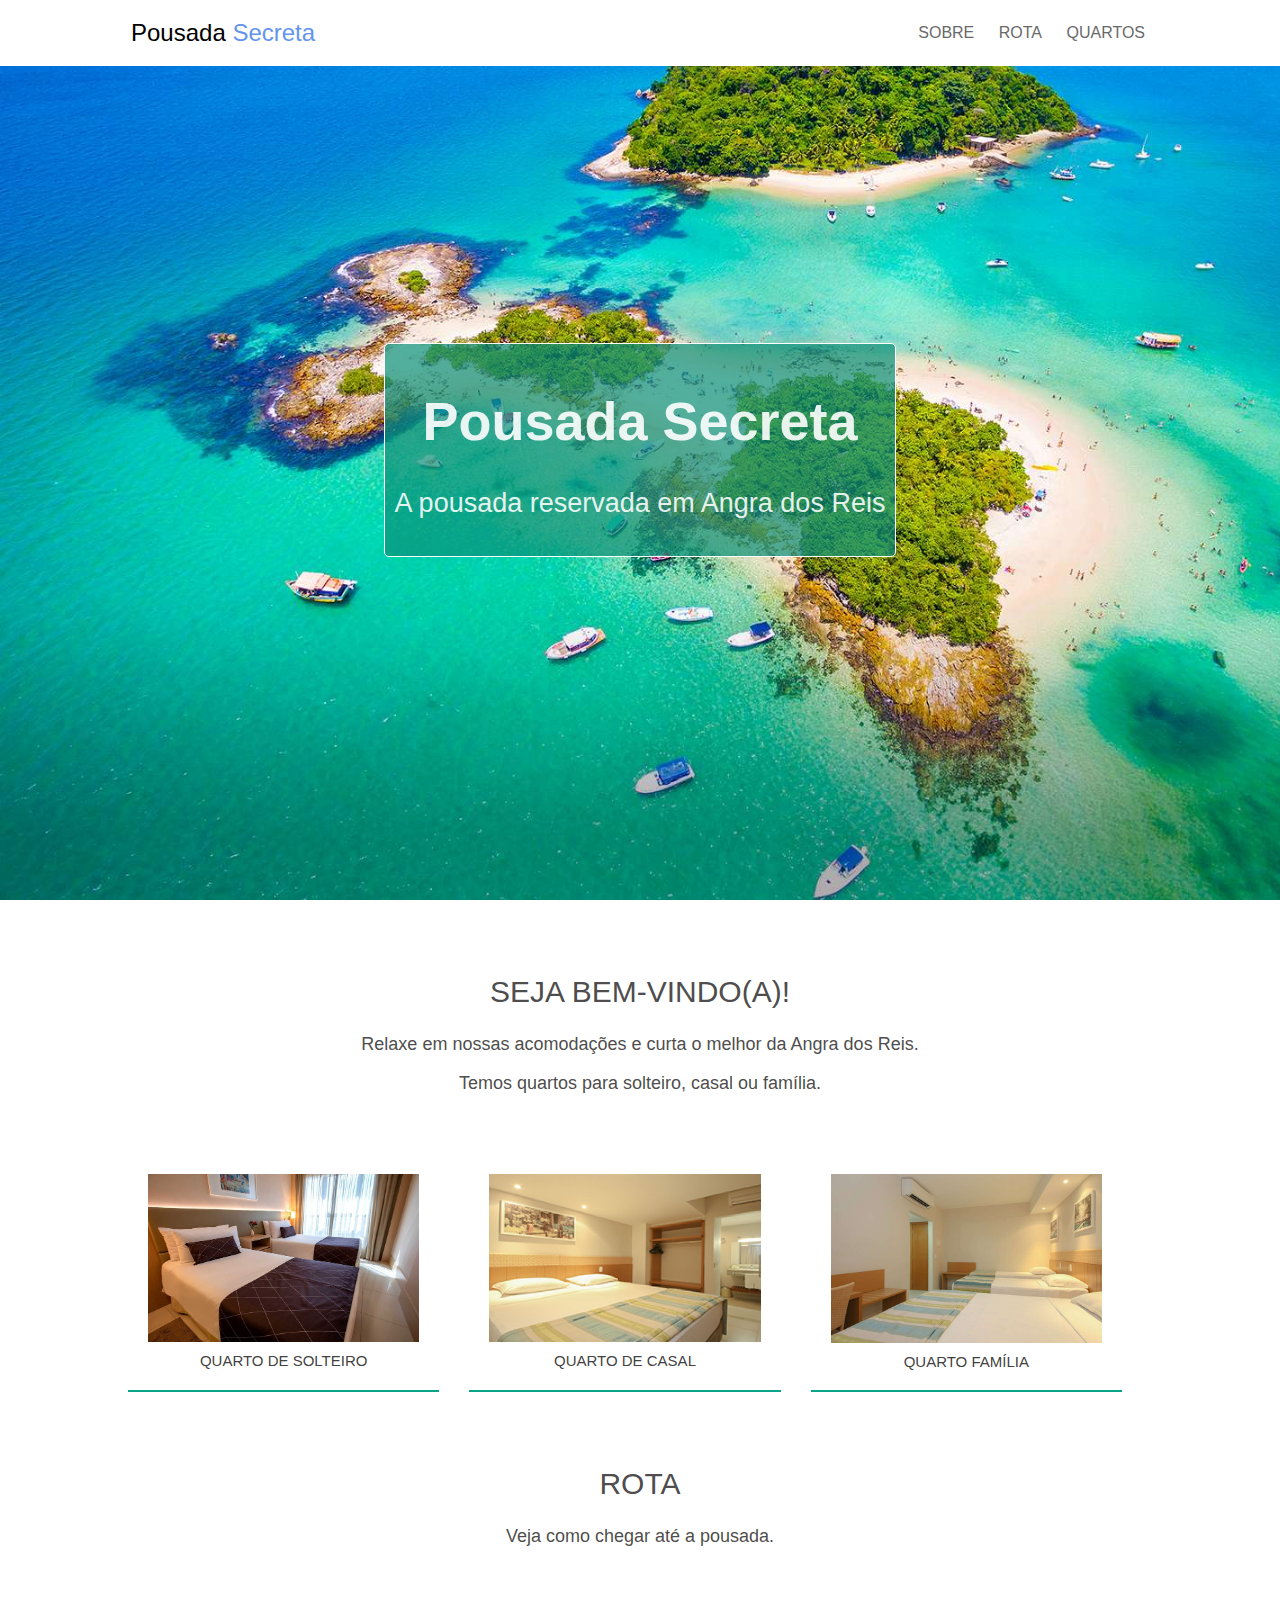
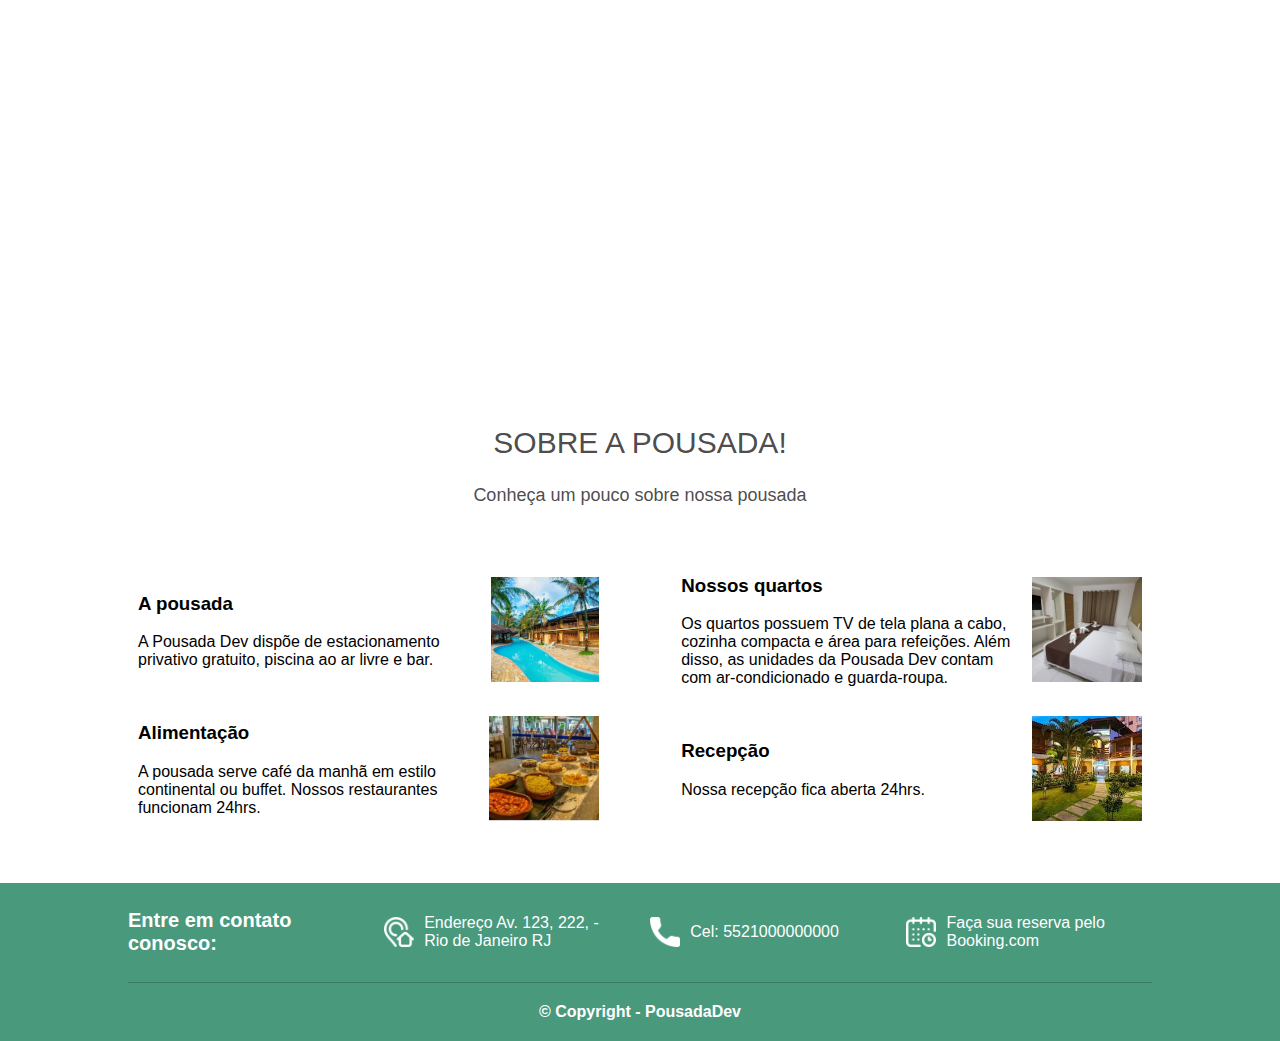
<file: pousada_web/index.html>
<!DOCTYPE html>
<html lang="pt-br">
<head>
    <meta charset="UTF-8">
    <meta http-equiv="X-UA-Compatible" content="IE=edge">
    <meta name="viewport" content="width=device-width, initial-scale=1.0">
    <link rel="stylesheet" href="estilo.css"/>
    <link ref="stylesheet" href="https://fonts.googleapis.com/css2?family=Source+Sans+Pro:ital,wght@0,200;0,300;0,400;0,600;0,700;0,900;1,200;1,300;1,400;1,600;1,700;1,900&display=swap">
    <title>Pousada secreta</title>
</head>
<body>

    <div class="topo">
     <div class="tamanho-maximo-container container">
        <a href="index.html" class="container-logotipo">Pousada <span class="logotipo-span">Secreta</span></a>

     
       <div class="destaque-link">
        <a class="link-topo" href="#sobre">Sobre</a>
        <a class="link-topo" href="#rota">Rota</a>
        <a class="link-topo" href="quartos.html">Quartos</a>
        </div>
       </div>
     </div>

    <div class="container-com-fundo">
        <div class="fundo-transparente">
            <h1 class="fonts">Pousada Secreta</h1>
            <p class="fonts">A pousada reservada em Angra dos Reis</p>
        </div>
    </div>

    <div class="tamanho-maximo-container secao-container">
        <h2>Seja bem-vindo(A)!</h2>
        <p>Relaxe em nossas acomodações e curta o melhor da Angra dos Reis.</p>
        <p>Temos quartos para solteiro, casal ou família.</p>
    </div>

    <div class="alinhamento-quartos tamanho-maximo-container">
        <div class="container-quartos">
          <a href="quartos.html#quartos-solteiro"><img src="assets/quarto-solteiro1.jpg" title="Quarto_Solteiro"></a>
            <a href="quartos.html#quartos-solteiro">Quarto de solteiro</a>
        </div>
        <div class="container-quartos">
          <a href="quartos.html#quartos-casal"><img src="assets/quarto-casal1.jpg" title="Quarto_Casal"></a>
            <a href="quartos.html#quartos-casal">Quarto de casal</a>
        </div>
        <div class="container-quartos">
          <a href="quartos.html#quartos-familia"><img src="assets/quarto-familia1.jpg" title="Quarto_Família"></a>
            <a href="quartos.html#quartos-familia">Quarto família</a>
        </div>
    </div>

    <div id="rota" class="tamanho-maximo-container secao-container">
        <h2>Rota</h2>
        <p>Veja como chegar até a pousada.</p>
    </div>

    <div>
        <iframe src="https://www.google.com/maps/embed?pb=!1m14!1m8!1m3!1d14692.471710812997!2d-43.3641911!3d-22.9826906!3m2!1i1024!2i768!4f13.1!3m3!1m2!1s0x0%3A0x539cb07246f0e38d!2sVia%20Parque%20Shopping!5e0!3m2!1spt-BR!2sbr!4v1612707978931!5m2!1spt-BR!2sbr" width="100%" height="350" frameborder="0" style="border:0" allowfullscreen></iframe>
    </div>

    <div id="sobre" class="tamanho-maximo-container secao-container">
        <h2>Sobre a pousada!</h2>
        <p>Conheça um pouco sobre nossa pousada</p>
    </div>

    <div class="tamanho-maximo-container descricoes">
        <div class="descricao">
          <div class="descricao-conteudo">
            <h3>A pousada</h3>
            <p>
              A Pousada Dev dispõe de estacionamento privativo gratuito, piscina ao ar livre e bar.
            </p>
          </div>
  
          <img class="descricao-img" src="assets/img1.jpg" alt="Faixada" title="Faixada"/>
        </div>
  
        <div class="descricao">
          <div class="descricao-conteudo">
            <h3>Nossos quartos</h3>
            <p>
              Os quartos possuem TV de tela plana a cabo, cozinha compacta e área para refeições. Além disso, as unidades da Pousada Dev contam com ar-condicionado e guarda-roupa.
            </p>
          </div>
  
          <img class="descricao-img" src="assets/img2.jpg" alt="Quartos" title="Quartos"/>
        </div>
  
        <div class="descricao">
          <div class="descricao-conteudo">
            <h3>Alimentação</h3>
            <p>
              A pousada serve café da manhã em estilo continental ou buffet. Nossos restaurantes funcionam 24hrs.
            </p>
          </div>
  
          <img class="descricao-img" src="assets/img3.jpg" alt="Restaurante" title="Restaurante"/>
        </div>
  
        <div class="descricao">
          <div class="descricao-conteudo">
            <h3>Recepção</h3>
            <p>
              Nossa recepção fica aberta 24hrs.
            </p>
          </div> 
          <img class="descricao-img" src="assets/img5.jpg" alt="Recepção" title="Recepção"/>
      </div>
     </div>
   </div>

    <div class="rodape">
        <div class="tamanho-maximo-container rodape-container">
            <div class="rodape-info">
                <h4>Entre em contato conosco: </h4>
            </div>

            <a class="rodape-info link-rodape" target="_blank" href="https://goo.gl/maps/wPAS58QxiTopxK6w7">
                <img class="rodape-img" src="icones/endereco.png" alt="Ícone endereco" title="Ícone endereco"/>

                <p>
                    Endereço
                     Av. 123, 222, - Rio de Janeiro RJ
                </p>
            </a>

            <div class="rodape-info">
                <img class="rodape-img" src="icones/telefone.png" alt="Ícone telefone" title="Ícone telefone"/>

                <p>
                    Cel: 5521000000000
                  </p>
            </div>

             <a class="rodape-info link-rodape" target="_blank" href="https://www.booking.com/searchresults.pt-br.html?aid=375635;label=msn-wLZ0m4wRNI00wFHQAaaO3w-79920787059858%3Atikwd-79920803013016%3Aaud-808219487%3Aloc-20%3Aneo%3Amte%3Adec%3Aqsbooking;sid=9ca5cbe6c9db71b34b98c0738ea780f4;dest_id=-666610;dest_type=city&">
                <img class="rodape-img" src="icones/calendario.png" alt="Ícone calendario" title="Ícone calendario"/>
            
                 <p>
                     Faça sua reserva pelo Booking.com
                 </p>
                  </a>
            
                  <div class="rodape-copy">
                    © Copyright - PousadaDev
                  </div>
                </div>
              </div>
</body>
</html>
</file>
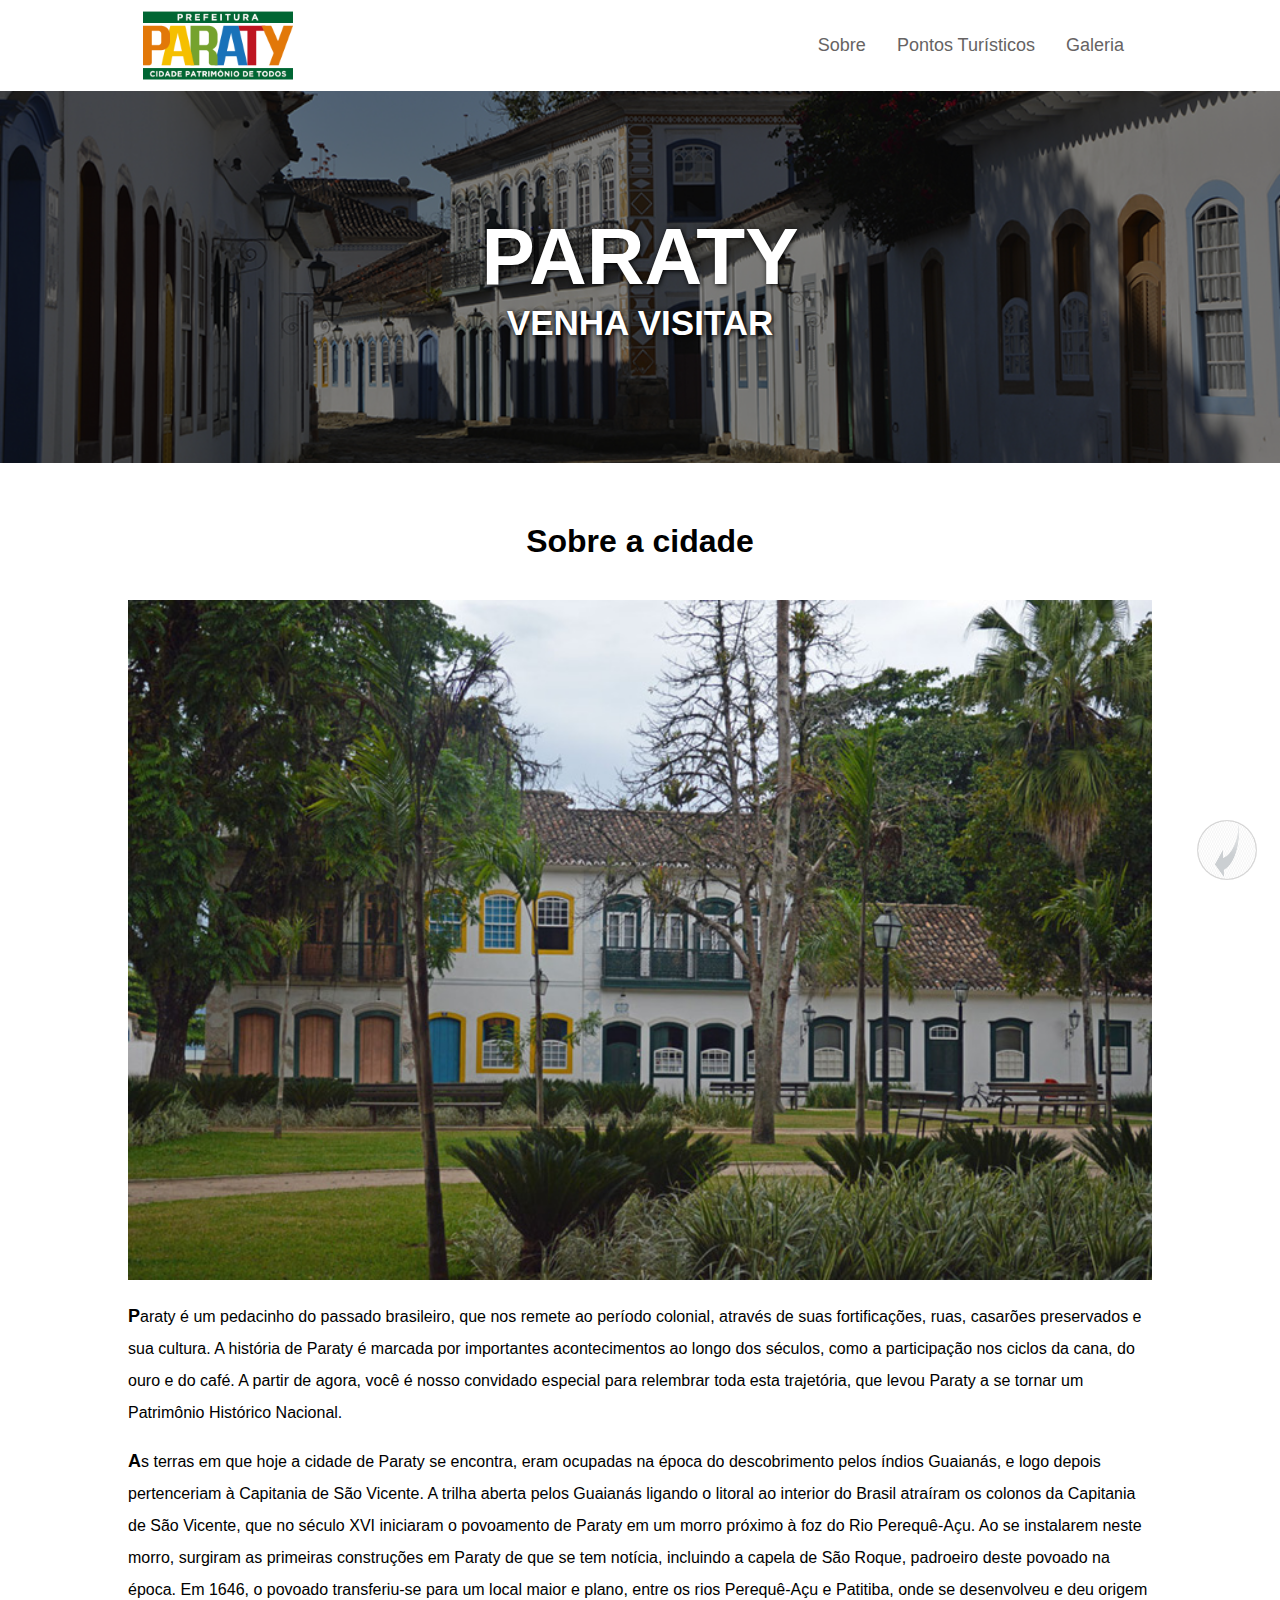
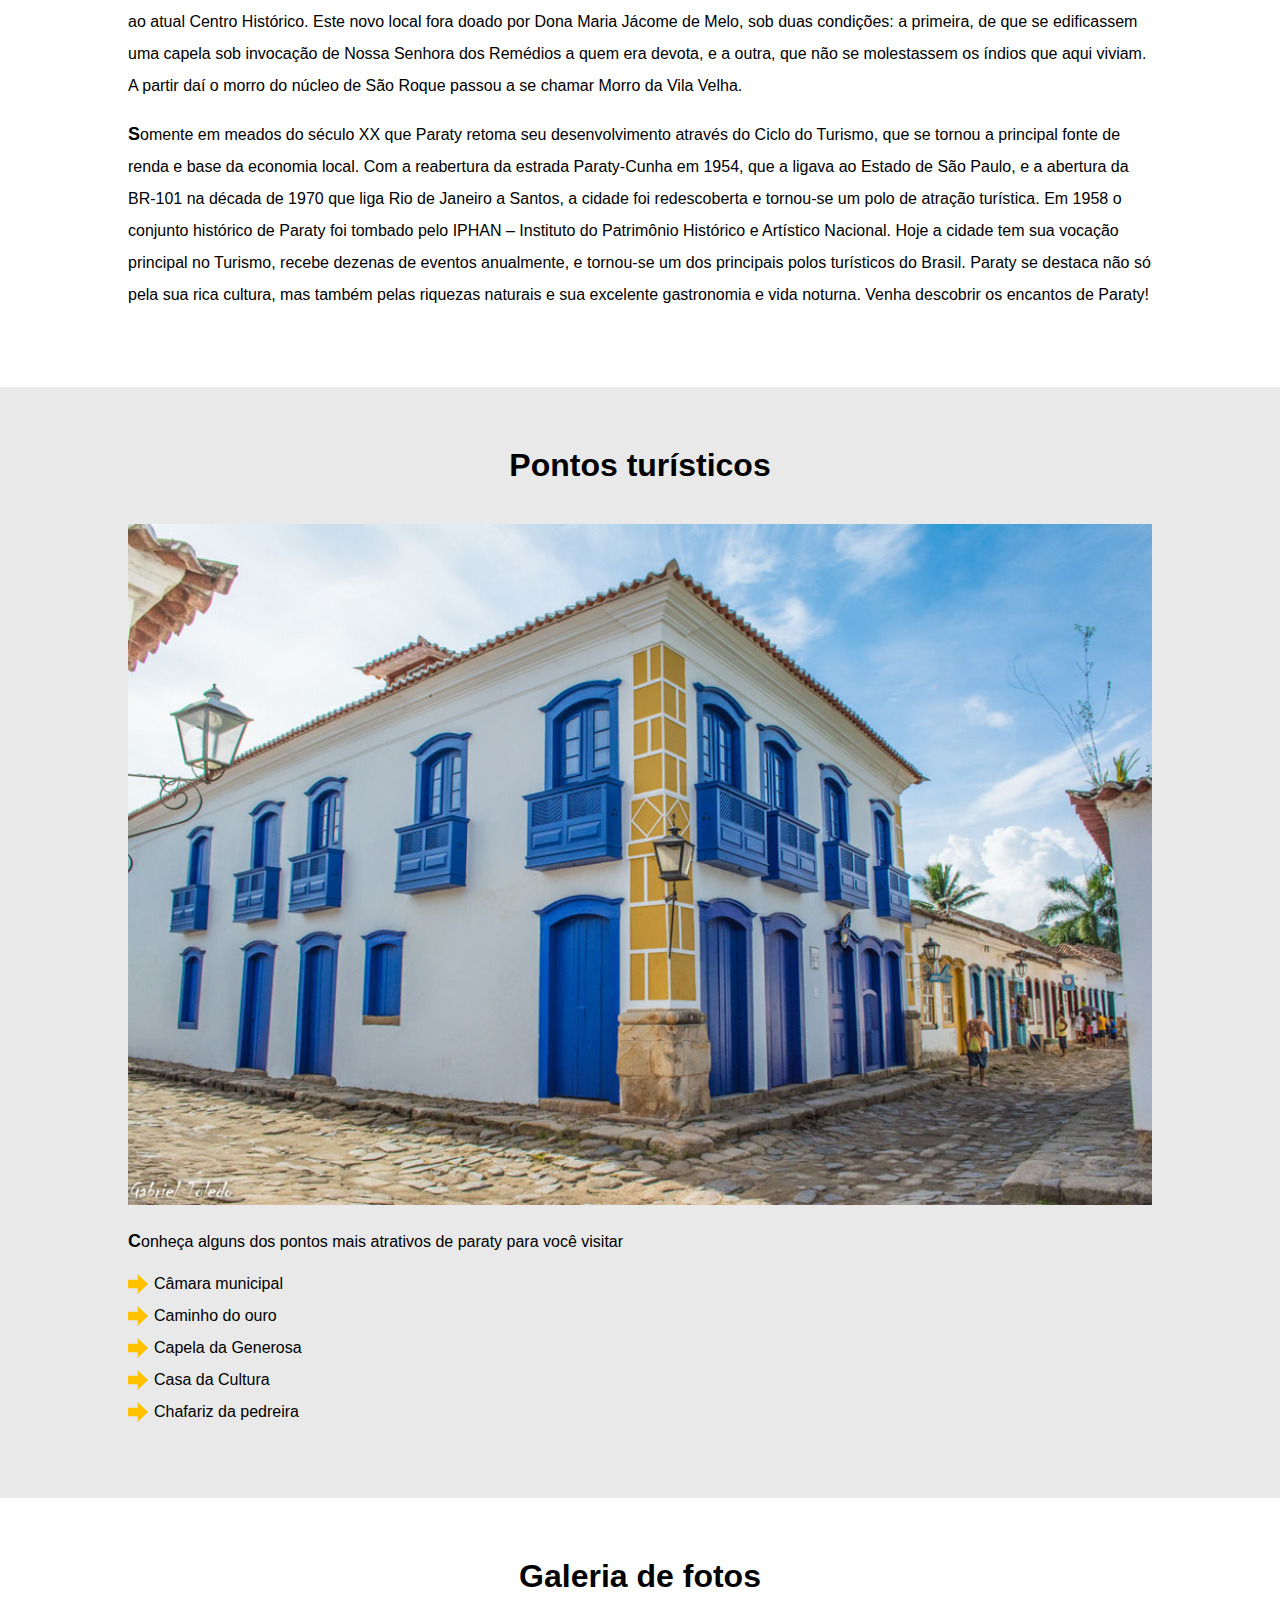
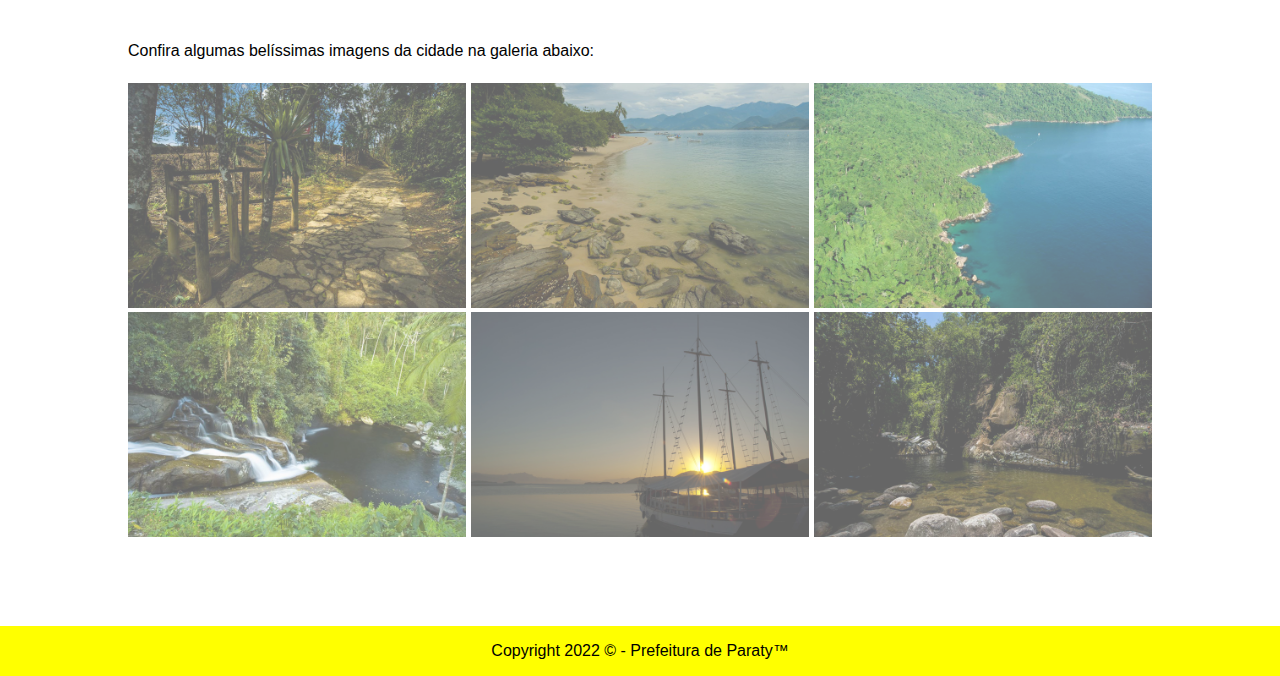
<file: projeto_paraty/index.html>
<!DOCTYPE html>
<html lang="pt_br">
<head>
    <meta charset="UTF-8">
    <meta http-equiv="X-UA-Compatible" content="IE=edge">
    <meta name="viewport" content="width=device-width, initial-scale=1.0">
    <link rel="stylesheet" href="estilo.css"/>
    <title>Visite Paraty</title>
</head>
<body>
    <header id="topo">
         <div class="limita_secao">
        <img src="img/logo.png">
        <nav>
        <a href="#sobre">Sobre</a>
        <a href="#pontos">Pontos Turísticos</a>
        <a href="#galeria">Galeria</a>
        </nav>
    </div>
    </header>

    <a class="voltar" href="#topo"><img src="img/voltar.png" title="voltar"></a>

    <section class="secao_capa">
        <div>
            <h1>Paraty</h1>
            <h2>Venha visitar</h2>
        </div>
    </section>

    <section>
        <div class="limita_secao secao-destaque" id="sobre">
            <h3>Sobre a cidade</h3>

            <img src="img/Praca-Matriz.jpg"/>

            <p>Paraty é um pedacinho do passado brasileiro, que nos remete ao período colonial, através de suas fortificações, ruas, casarões preservados e sua cultura. A história de Paraty é marcada por importantes acontecimentos ao longo dos séculos, como a participação nos ciclos da cana, do ouro e do café. A partir de agora, você é nosso convidado especial para relembrar toda esta trajetória, que levou Paraty a se tornar um Patrimônio Histórico Nacional.</p>

            <p>As terras em que hoje a cidade de Paraty se encontra, eram ocupadas na época do descobrimento pelos índios Guaianás, e logo depois pertenceriam à Capitania de São Vicente. A trilha aberta pelos Guaianás ligando o litoral ao interior do Brasil atraíram os colonos da Capitania de São Vicente, que no século XVI iniciaram o povoamento de Paraty em um morro próximo à foz do Rio Perequê-Açu. Ao se instalarem neste morro, surgiram as primeiras construções em Paraty de que se tem notícia, incluindo a capela de São Roque, padroeiro deste povoado na época. Em 1646, o povoado transferiu-se para um local maior e plano, entre os rios Perequê-Açu e Patitiba, onde se desenvolveu e deu origem ao atual Centro Histórico. Este novo local fora doado por Dona Maria Jácome de Melo, sob duas condições: a primeira, de que se edificassem uma capela sob invocação de Nossa Senhora dos Remédios a quem era devota, e a outra, que não se molestassem os índios que aqui viviam. A partir daí o morro do núcleo de São Roque passou a se chamar Morro da Vila Velha.</p>

            <p>Somente em meados do século XX que Paraty retoma seu desenvolvimento através do Ciclo do Turismo, que se tornou a principal fonte de renda e base da economia local. Com a reabertura da estrada Paraty-Cunha em 1954, que a ligava ao Estado de São Paulo, e a abertura da BR-101 na década de 1970 que liga Rio de Janeiro a Santos, a cidade foi redescoberta e tornou-se um polo de atração turística. Em 1958 o conjunto histórico de Paraty foi tombado pelo IPHAN – Instituto do Patrimônio Histórico e Artístico Nacional. Hoje a cidade tem sua vocação principal no Turismo, recebe dezenas de eventos anualmente, e tornou-se um dos principais polos turísticos do Brasil. Paraty se destaca não só pela sua rica cultura, mas também pelas riquezas naturais e sua excelente gastronomia e vida noturna. Venha descobrir os encantos de Paraty!</p>
        </div>
    </section>

    <section class="secao-pontos">
        <div class="limita_secao secao-destaque" id="pontos">
            <h3>Pontos turísticos</h3>

            <img src="img/Casa-da-Cultura.jpg"/>

            <p>Conheça alguns dos pontos mais atrativos de paraty para você visitar</p>

            <ul>
                <li>Câmara municipal</li>
                <li>Caminho do ouro</li>
                <li>Capela da Generosa</li>
                <li>Casa da Cultura</li>
                <li>Chafariz da pedreira</li>
            </ul>
        </div>
    </section>

    <section>
        <div class="limita_secao" id="galeria">
            <h3>Galeria de fotos</h3>

            <p>Confira algumas belíssimas imagens da cidade na galeria abaixo:</p>

            <div class="galeria">
            <img src="img/Caminho-do-Ouro.jpg">
            <img src="img/Ilha-do-Cedro.jpg">
            <img src="img/Lagoa-Azul.jpg">
            <img src="img/Cachoeira.jpg">
            <img src="img/Cais.jpg">
            <img src="img/Poco-Ingleses.jpg">
            </div>
        </div>
    </section>

    <footer>
        <div class="limita_secao">
            Copyright 2022 © - Prefeitura de Paraty™
        </div>
    </footer>
</body>
</html>
</file>
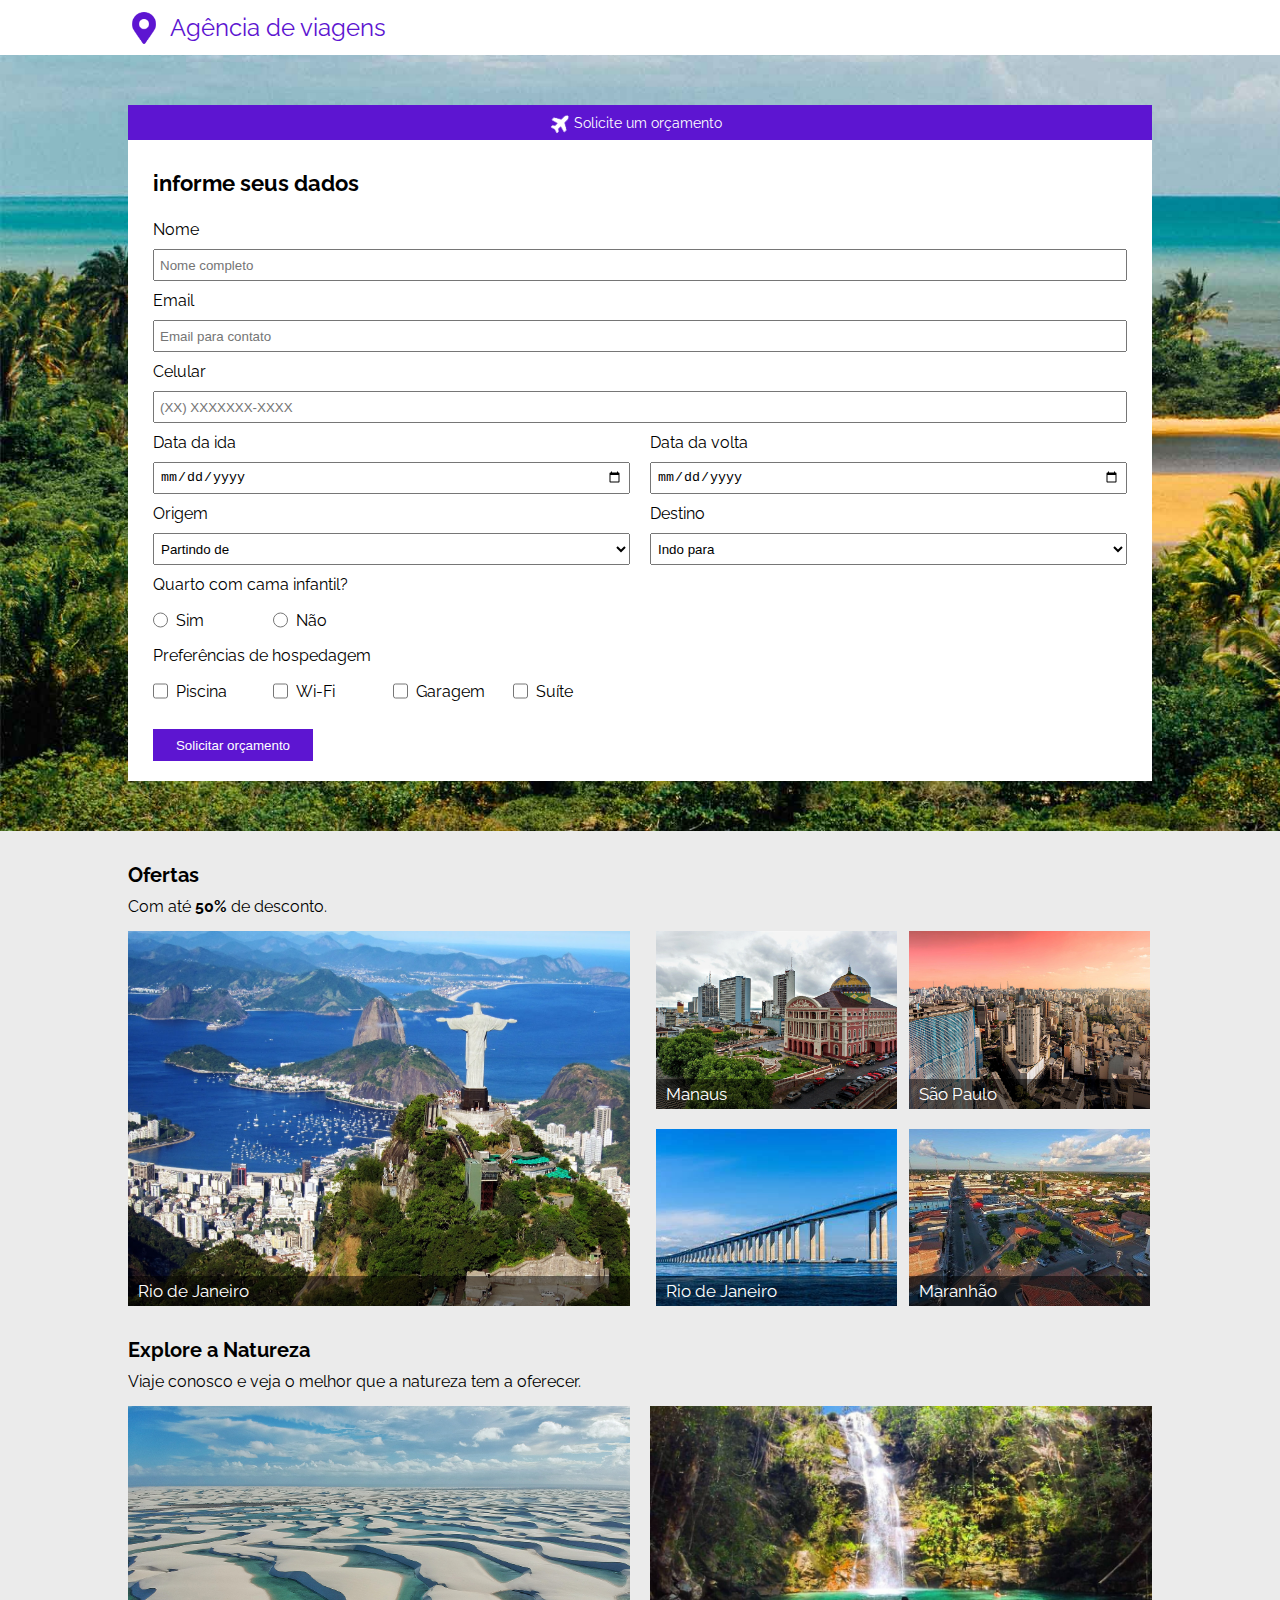
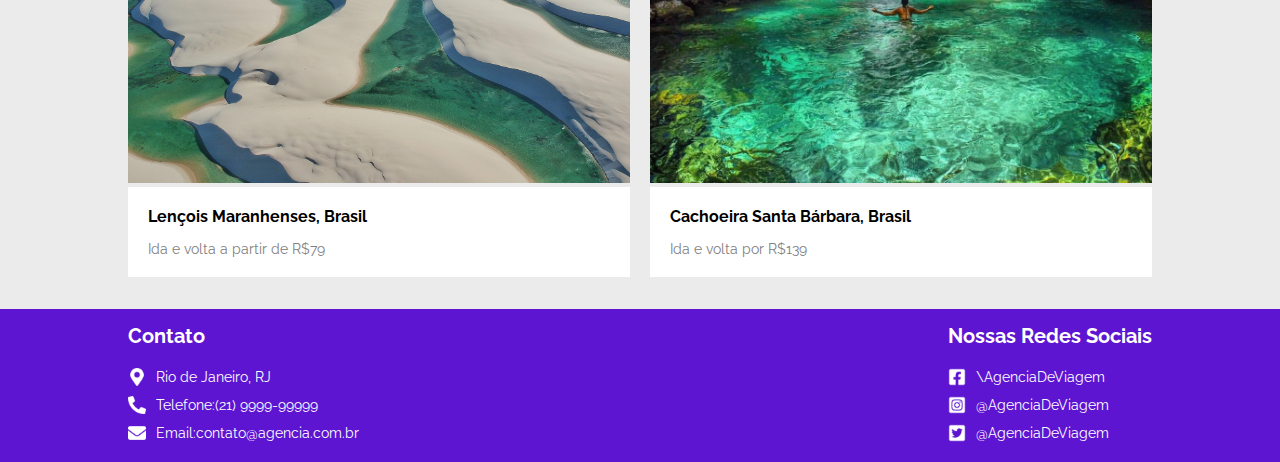
<file: agencia_de_viagens/viagens.html>
<!DOCTYPE html>
<html lang="pt-Br">
<head>
    <meta charset="UTF-8">
    <meta http-equiv="X-UA-Compatible" content="IE=edge">
    <meta name="description" content="A agencia de viagens encontra o hotel certo para você">
    <meta name="viewport" content="width=device-width, initial-scale=1.0">
    <link rel="stylesheet" href="estilo.css"/>
    <link rel="stylesheet" href="https://fonts.googleapis.com/css2?family=Raleway:wght@200;300&amp;display=swap"/>
    <title>Agência de viagens</title>
</head>
<body>
    <header>
        <div class="topo limite-largura">
        <img class="logo-topo" src="imagens/local-logo.png" title="logo-roxa"/>
        <p class="topo-titulo">Agência de viagens</p>
        </div>
    </header>

    <main> 
    <section class="orcamento-fundo">
        <div class="orcamento-area limite-largura">
           <div class="orcamento-cabecalho">
            <img class="orcamento-logo" src="imagens/aviao.png" alt="imagem-aviao">
            <p class="orcamento-descricao">Solicite um orçamento</p>
           </div>

           <div class="orcamento-area-formulario">
           <h1 class="orcamento-subtitulo-formulario">informe seus dados</h1>
           <form   method="post" class="formulario" action="https://www.devmedia.com.br/codigos/missao/front-end/agencia-de-viagens/">
            <label for="Nome">Nome</label>
            <input type="text" name="nome" placeholder="Nome completo" required/>
            <label for="email">Email</label>
            <input type="email" name="email" placeholder="Email para contato" required/>
            <label for="celular">Celular</label>
            <input type="tel" name="celular" placeholder="(XX) XXXXXXX-XXXX"/>

            <div class="formulario-campo-duplo">
                <div>
                    <label for="ida">Data da ida</label>
                    <input id="ida" type="date" name="partida">
                </div>
                <div>
                    <label for="volta">Data da volta</label>
                    <input id="volta" type="date" name="chegada">
                </div>
            </div>
            <div class="formulario-campo-duplo">
                <div>
                    <label for="origem">Origem</label>
                    <select id="origem" name="origem">
                        <option selected>Partindo de</option>
                        <option value="AM">Amazonas</option>
                        <option value="RJ">Rio de Janeiro</option>
                        <option value="SP">São Paulo</option>
                        <option value="GO">Goias</option>
                        <option value="MA">Maranhão</option>
                    </select>
                </div>
                <div>
                    <label for="destino">Destino</label>
                    <select id="destino" name="destino">
                        <option selected>Indo para</option>
                        <option value="AM">Amazonas</option>
                        <option value="RJ">Rio de Janeiro</option>
                        <option value="SP">São Paulo</option>
                        <option value="GO">Goias</option>
                        <option value="MA">Maranhão</option>
                    </select>
                </div>
            </div>

            <label>Quarto com cama infantil?</label>
            <div class="radio">
                <div>
                    <input id="infantil-sim" type="radio" name="infantil" value="s">
                    <label for="infantil-sim">Sim</label>
                </div>
                <div>
                    <input id="infantil-nao" type="radio" name="infantil" value="n">
                    <label for="infantil-sim">Não</label>
                </div>
            </div>

            <label>Preferências de hospedagem</label>
            <div class="radio">
                <div>
                    <input id="piscina" type="checkbox" name="preferencias[]" value="piscina">
                    <label for="piscina">Piscina</label>
                </div>
                <div>
                    <input id="wifi" type="checkbox" name="preferencias[]" value="wifi">
                    <label for="wifi">Wi-Fi</label>
                </div>
                <div>
                    <input id="garagen" type="checkbox" nome="preferencias[]" value="garagem">
                    <label for="garagem">Garagem</label>
                </div>
                <div>
                    <input id="suite" type="checkbox" name="preferencias[]" value="suite">
                    <label for="suite">Suíte</label>
                </div>
            </div>
            <button type="submit">Solicitar orçamento</button>
           </form>
           </div>
        </div>
    </section>

    <section class="limite-largura secao-ofertas">
        <h2 class="titulo-ofertas">Ofertas</h2>
        <h3 class="descricao-ofertas">Com até <span>50%</span> de desconto.</h3>
        <div class="ofertas-imagens">
            <figure class="oferta-imagem-destaque">
                <img src="imagens/rio.jpg" alt="Rio de Janeiro - Ciadade Maravilhosa" title="Rio de Janeiro - Brasil">
                <figcaption>Rio de Janeiro</figcaption>
            </figure>
            <div class="oferta-quatro-imagens">
                <figure>
                    <img src="imagens/manaus.jpg" alt="Manaus" title="Manaus">
                    <figcaption>Manaus</figcaption>
                </figure>
                <figure>
                    <img src="imagens/niteroi.jpg" alt="Ponte Rio-Niterói" title="Ponte Rio-Niterói - RJ">
                    <figcaption>Rio de Janeiro</figcaption>
                </figure>
                <figure>
                    <img src="imagens/saopaulo.jpg" alt="São Paulo - SP" title="São Paulo - Brasil">
                    <figcaption>São Paulo</figcaption>
                </figure>
                <figure>
                    <img src="imagens/maranhao.jpg" alt="Maranhão" title="Maranhão - Brasil">
                    <figcaption>Maranhão</figcaption>
                </figure>
            </div>
        </div>
    </section>

    <section class="limite-largura secao-natureza">
        <h2 class="titulo-natureza">Explore a Natureza</h2>
        <h3 class="subtitulo-natureza">Viaje conosco e veja o melhor que a natureza tem a oferecer.</h3>
        <div class="natureza-duas-imagens">
            <figure class="natureza-imagem">
                <img src="imagens/lencol.jpg" alt="Lençois Maranhenses - Brasil" title="Lençois Maranhenses - Brasil">
                <div>
                    <h3>Lençois Maranhenses, Brasil</h3>
                    <p>Ida e volta a partir de R$79</p>
                </div>
            </figure>
            <figure class="natureza-imagem">
                <img src="imagens/goias.jpg" alt="Cachoeira Santa bárbara - GO" title="Cachoeira Santa Bárbara - GO">
                <div>
                    <h3>Cachoeira Santa Bárbara, Brasil</h3>
                    <p>Ida e volta por R$139</p>
                </div>
            </figure>
        </div>
    </section>
    </main>

    <footer>
        <div class="secao-rodape limite-largura ">

            <div class="conteudo-rodape">
                    <h3>Contato</h3>
                    <div>
                        <img src="imagens/local.png" alt="imagem - local">
                        <span>Rio de Janeiro, RJ</span>
                    </div>
                    <div>
                        <img src="imagens/telefone.png" alt="imagem - telefone" title="imagem - telefone.jpg">
                        <span>Telefone:(21) 9999-99999</span>
                    </div>
                    <div>
                        <img src="imagens/email.png" alt="imagem-email" title="imagem-email.jpg">
                        <span>Email:contato@agencia.com.br</span>
                    </div>
            </div>

            <div class="conteudo-rodape">
                <h3>Nossas Redes Sociais</h3>
                <div>
                    <img src="imagens/fb.png" alt="logo - facebook" title="facebook.jpg">
                    <span>\AgenciaDeViagem</span>
                </div>
                <div>
                    <img src="imagens/ig.png" alt="logo-instag" title="Logo-ig.jpg">
                    <span>@AgenciaDeViagem</span>
                </div>
                <div>
                    <img src="imagens/tt.png" alt="imagem - tt-eitther">
                    <span>@AgenciaDeViagem</span>
                </div>
            </div>

        </div>
    </footer>
</body>
</html>
</file>
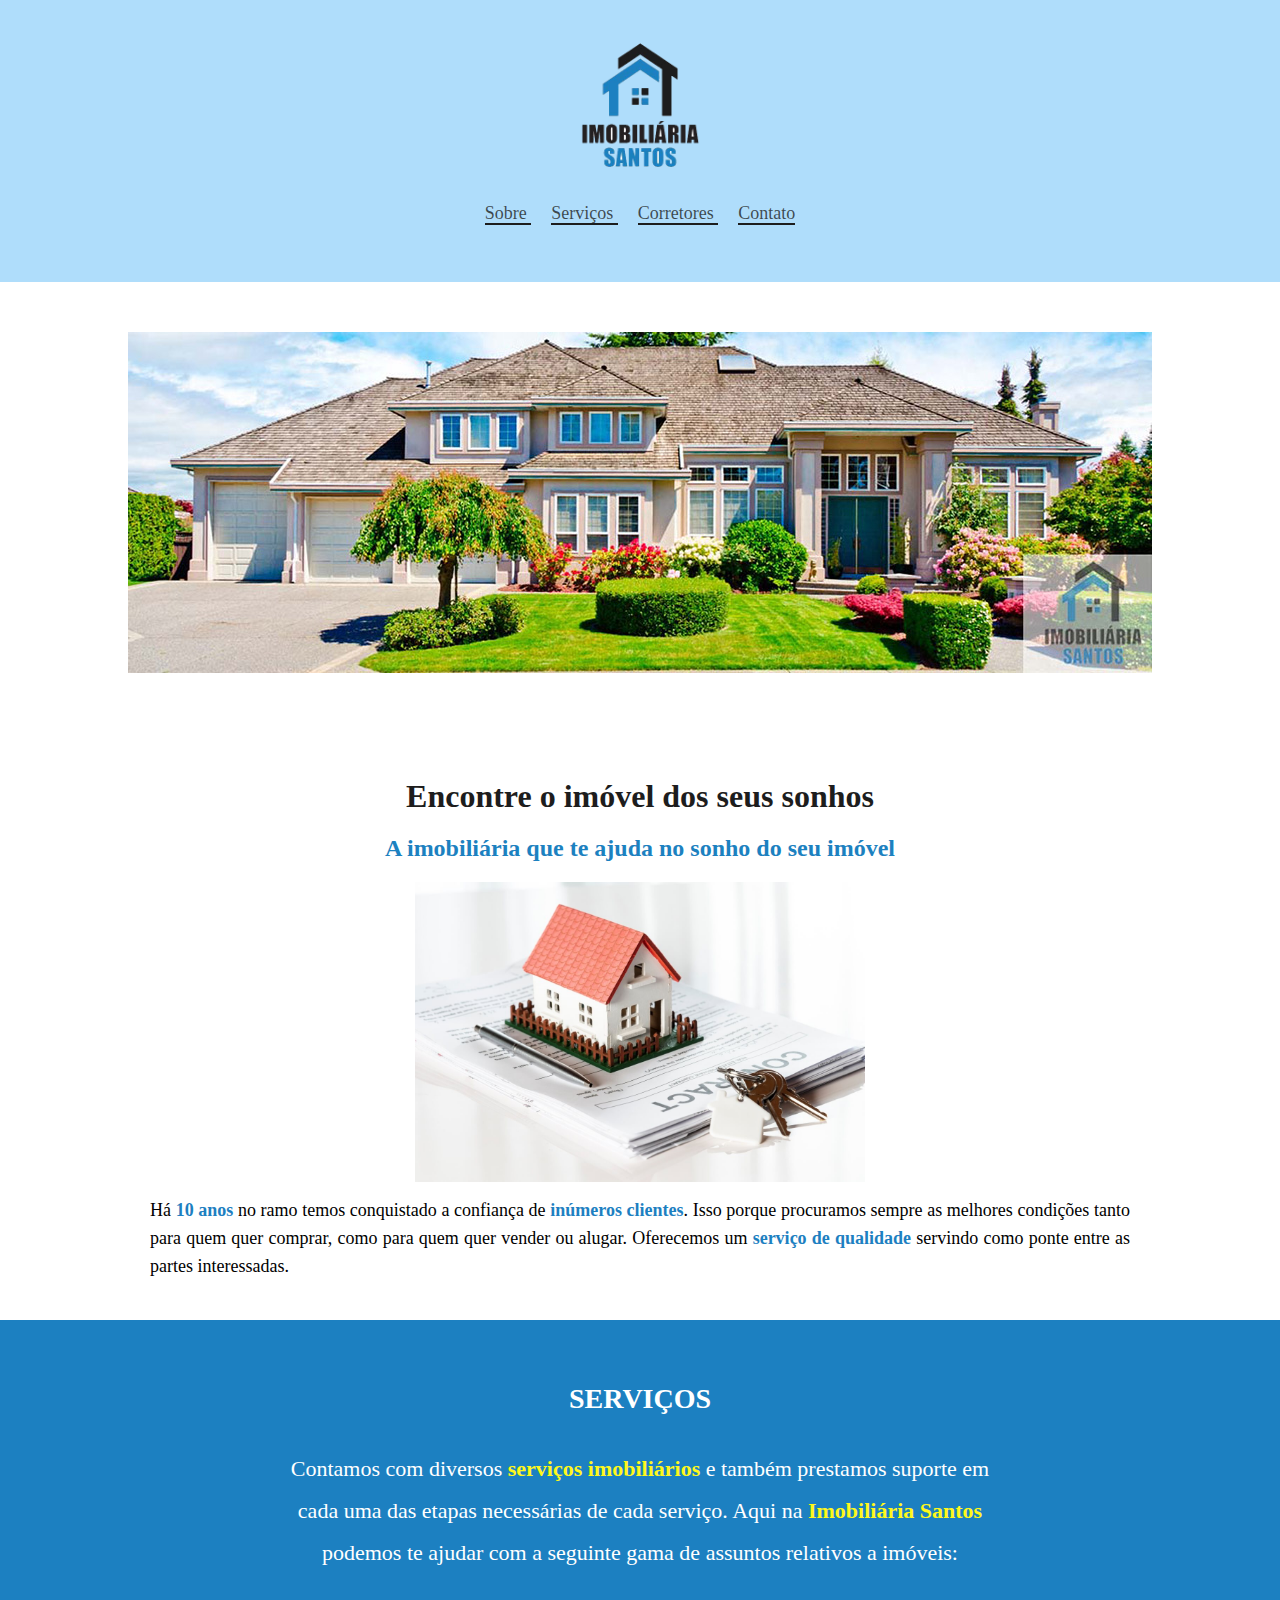
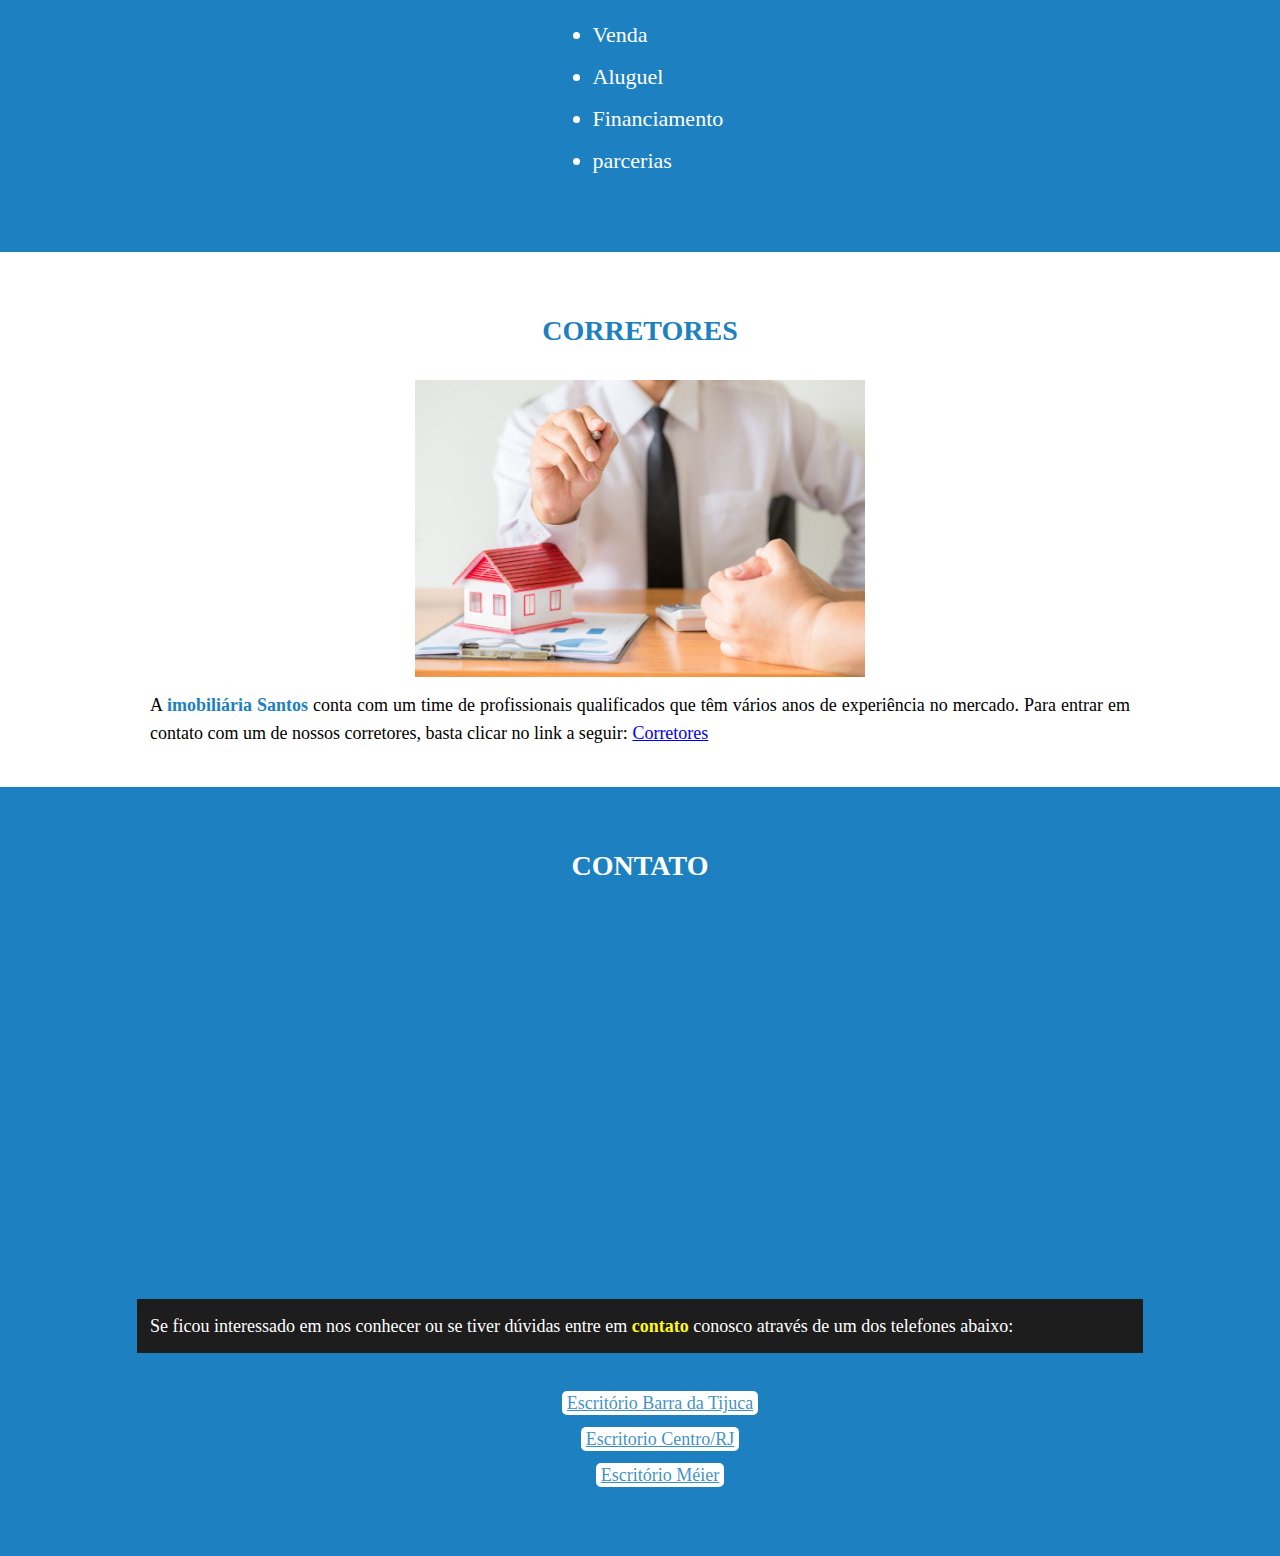
<file: imobiliaria_css/imobiliaria.html>
<!DOCTYPE html>
<html lang+="pt-BR">
<head>
    <meta charset="UTF-8">
    <meta name="viewport" content="width=device-width, initial-scale=1.0">
    <meta name="description" content="A imobiliaria que te ajuda a conquistar seu sonho de casa nova">
    <link rel="stylesheet" href="estilo.css"/>
    <title>Imobiliaria Santos</title>
</head>
<body>
    <div class="secao topo">
        <img src="logo.png" title="Logo_imobiliaria"/>
        <p class="paragrafo paragrafo-topo">
        <a class="secao-botaos" href="#sobre"> Sobre </a>
        <a class="secao-botaos" href="#serviços"> Serviços </a>
        <a class="secao-botaos" href="#corretores"> Corretores </a>
        <a class="secao-botaos" href="#contato"> Contato </a>
        </p>
    </div>

    <div class="secao secao-banner">
        <img src="banner.jpg" title="casa_bn"/>
    </div>

    <div class="secao" id="sobre">
        <h1>Encontre o imóvel dos seus sonhos</h1>
        <h2>A imobiliária que te ajuda no sonho do seu imóvel</h2>
        <img class="imagem" src="imovel-assinatura.jpg" alt="Assinatura_imovel">
        <p class="paragrafo">Há <span class="texto-azul">10 anos</span> no ramo temos conquistado a confiança de <span class="texto-azul">inúmeros clientes</span>. Isso porque procuramos sempre as melhores condições tanto para quem quer comprar, como para quem quer vender ou alugar. Oferecemos um <span class="texto-azul"> serviço de qualidade</span> servindo como ponte entre as partes interessadas.</p>
    </div>

    <div class="secao secao-servicos" id="serviços">
        <h3>SERVIÇOS</h3>
        <p class="paragrafo paragrafo-servicos">Contamos com diversos <span class="texto-amarelo">serviços imobiliários</span> e também prestamos suporte em cada uma das etapas necessárias de cada serviço. Aqui na <span class="texto-amarelo">Imobiliária Santos</span> podemos te ajudar com a seguinte gama de assuntos relativos a imóveis:</p>
        <ul class="lista-servicos">
            <li class="item-lista-servicos">Venda</li>
            <li class="item-lista-servicos">Aluguel</li>
            <li class="item-lista-servicos">Financiamento</li>
            <li class="item-lista-servicos">parcerias</li>
        </ul>
    </div>

    <div class="secao" id="corretores">
        <h3 class="texto-azul">CORRETORES</h3>
        <img class="imagem" src="corretores.jpg" alt="Corretores"/>
        <p class="paragrafo">A <span class="texto-azul">imobiliária Santos</span> conta com um time de profissionais qualificados que têm vários anos de experiência no mercado. Para entrar em contato com um de nossos corretores, basta clicar no link a seguir: <a href="mailto:corretores@gmail.com">Corretores</a></p>
    </div>

    <div class="secao secao-contato" id="contato">
        <h3>CONTATO</h3>
        <iframe src="https://www.google.com/maps/embed?pb=!1m18!1m12!1m3!1d7346.254844548052!2d-43.364712467659004!3d-22.98234139602229!2m3!1f0!2f0!3f0!3m2!1i1024!2i768!4f13.1!3m3!1m2!1s0x9bda2ed54ec2e1%3A0x4431d262cad1d163!2sAv.%20Ayrton%20Senna%2C%203000%20-%20Barra%20da%20Tijuca%2C%20Rio%20de%20Janeiro%20-%20RJ%2C%2022775-904!5e0!3m2!1spt-BR!2sbr!4v1642532754862!5m2!1spt-BR!2sbr" width="800" height="350" style="border:0;" allowfullscreen="" loading="lazy"></iframe>
        <p class="paragrafo contato">Se ficou interessado em nos conhecer ou se tiver dúvidas entre em <span class="texto-amarelo">contato </span> conosco através de um dos telefones abaixo:</p>
        <ul type="none" class="links-gmail" type="none">
            <li class="item-lista-contato"> <a class="link-contato" href="mailto:officebarra@email.com">Escritório Barra da Tijuca</a> </li>
            <li class="item-lista-contato"> <a class="link-contato" href="mailto:officecentro@email.com">Escritorio Centro/RJ</a> </li>
            <li class="item-lista-contato"> <a class="link-contato" href="mailto:officemeier@email.com">Escritório Méier</a> </li>
        </ul>
    </div>
</body>
</html>
</file>
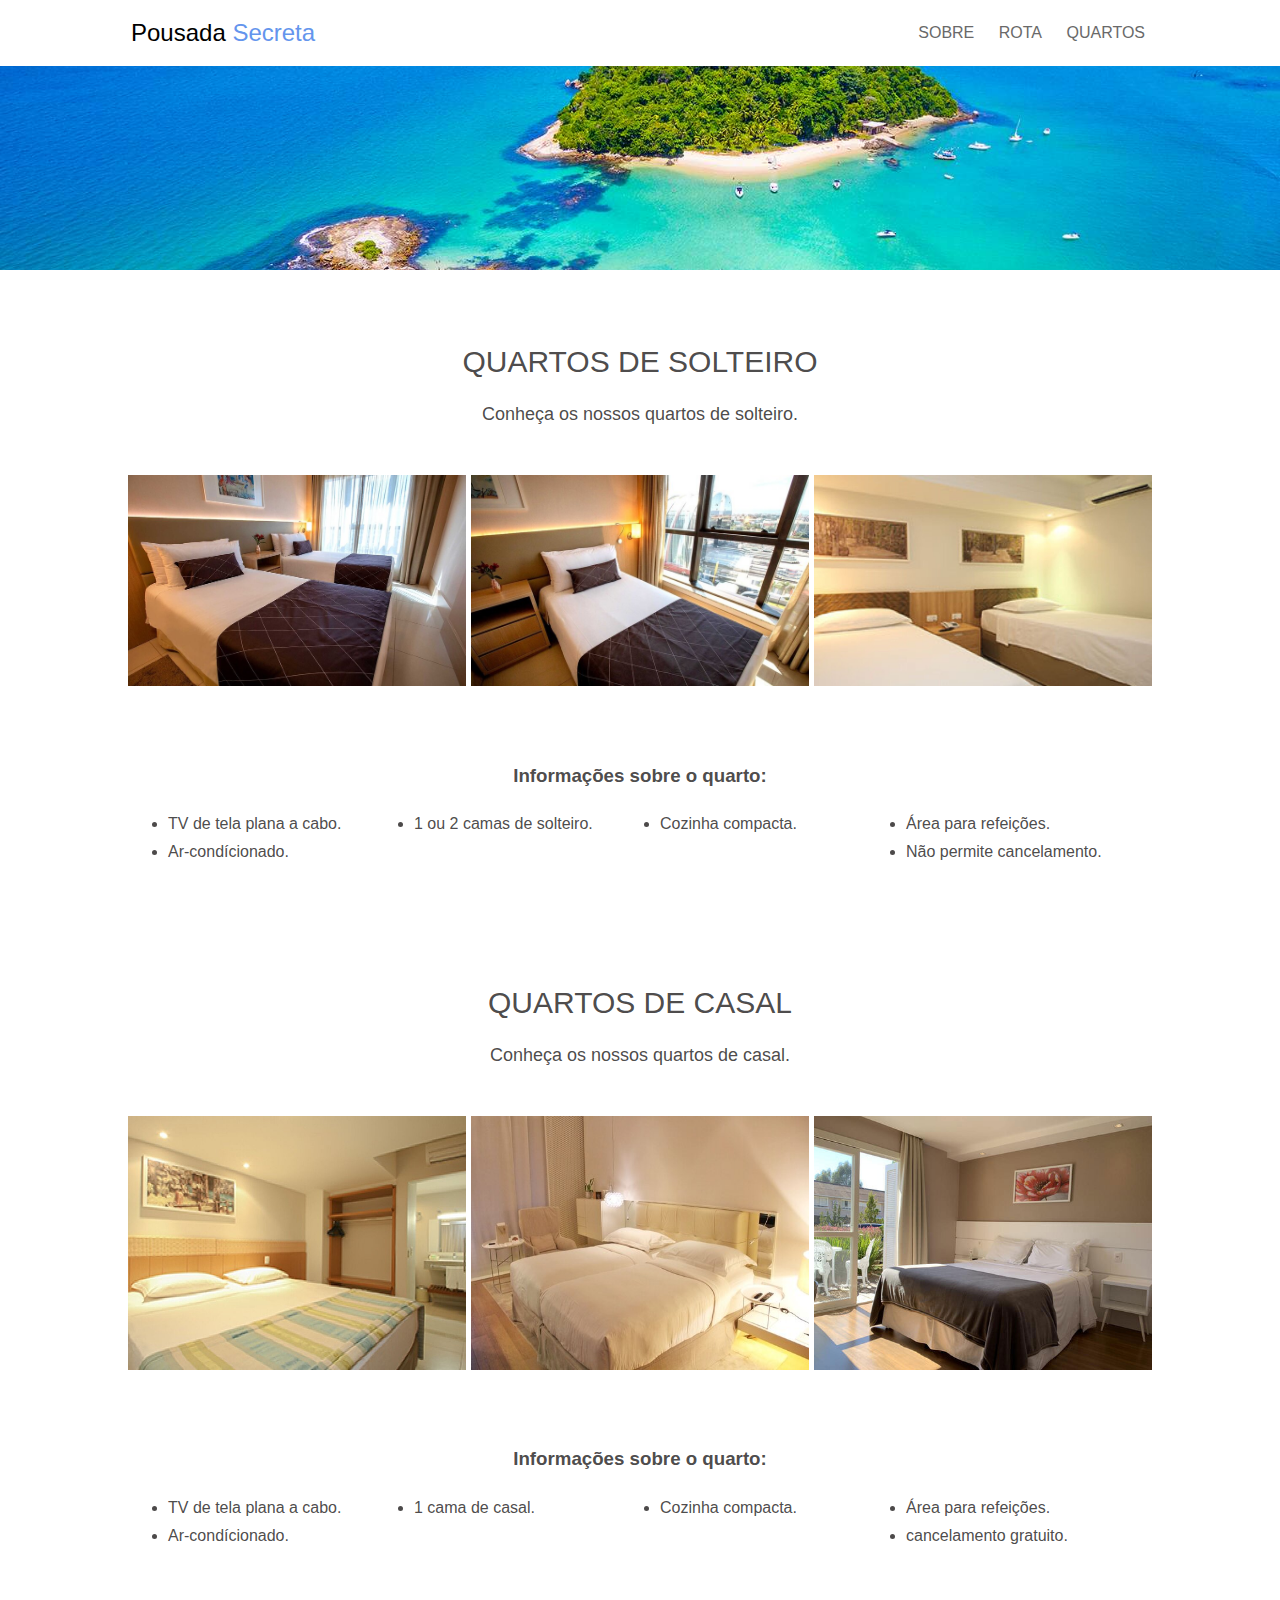
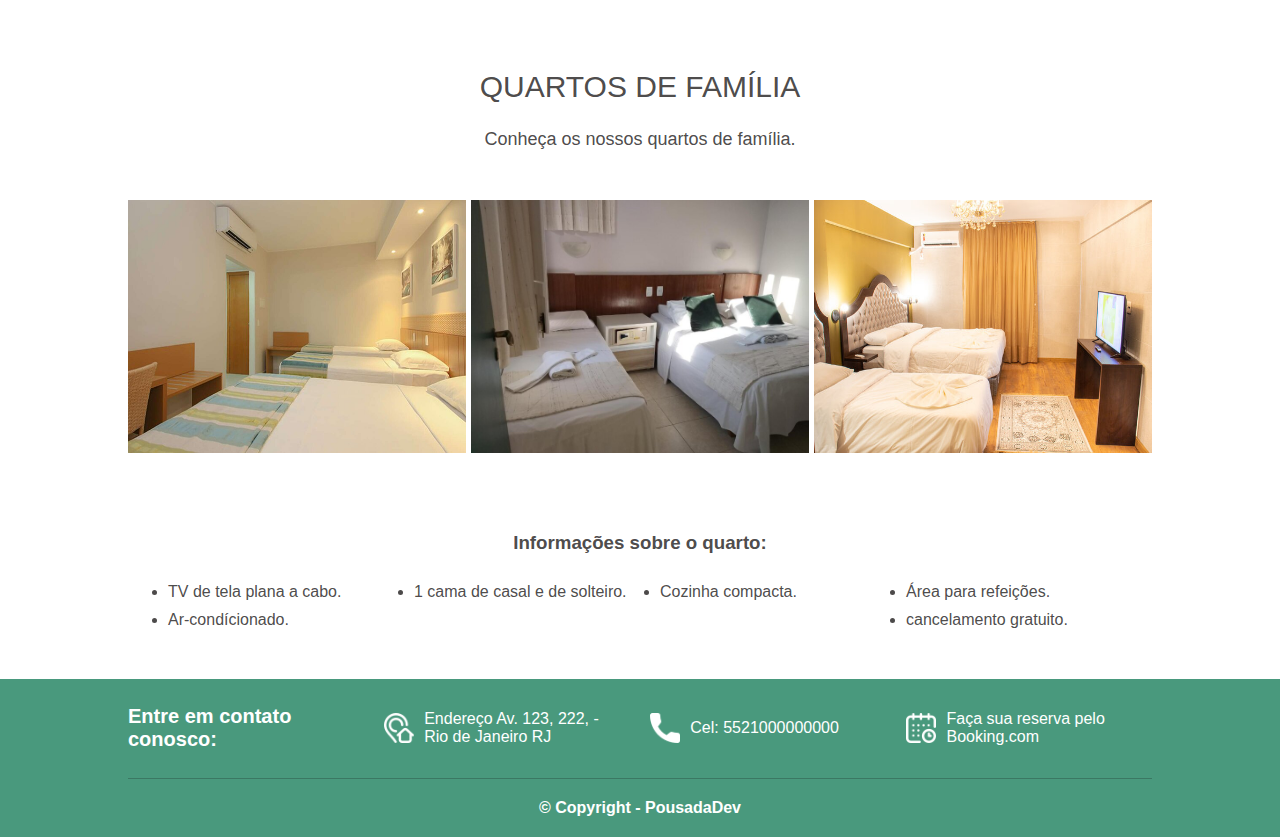
<file: pousada_web/quartos.html>
<!DOCTYPE html>
<html lang="pt-br">
<head>
    <meta charset="UTF-8">
    <meta http-equiv="X-UA-Compatible" content="IE=edge">
    <meta name="viewport" content="width=device-width, initial-scale=1.0">
    <link rel="stylesheet" href="estilo.css"/>
    <link rel="stylesheet" href="estilo-quartos.css"/>
    <title> Quartos - pousada secreta </title>
</head>
<body>
    <div class="topo">
        <div class="tamanho-maximo-container container">
           <a href="index.html" class="container-logotipo">Pousada <span class="logotipo-span">Secreta</span></a>
   
        
          <div class="destaque-link">
           <a class="link-topo" href="index.html#sobre">Sobre</a>
           <a class="link-topo" href="index.html#rota">Rota</a>
           <a class="link-topo" href="quartos.html">Quartos</a>
           </div>
          </div>
        </div>

        <div>
         <div class="titulo-galeria container-com-fundo">
         </div>
        </div>

        <div id="quartos-solteiro" class="tamanho-maximo-container secao-container quartos-de-solteiro">
            <h2>Quartos de solteiro</h2>
            <p>Conheça os nossos quartos de solteiro.</p>
        </div>

        <div class="alinhamento-quartos tamanho-maximo-container">
                <img class="quarto-img" src="assets/quarto-solteiro1.jpg" title="quarto-solteiro"/>
                <img class="quarto-img" src="assets/quarto-solteiro2.jpg" alt="Quartos-solteiro.jpg" title="quarto-solteiro">
                <img class="quarto-img" src="assets/quarto-solteiro3.jpg" alt="Quartos-solteiro.jpg" title="quarto-solteiro">
        </div>

        <div class="tamanho-maximo-container secao-container">
            <h3>Informações sobre o quarto: </h3>

            <ul class="quarto-informacao">
                <li>TV de tela plana a cabo.</li>
                <li>1 ou 2 camas de solteiro.</li>
                <li>Cozinha compacta.</li>
                <li>Área para refeições.</li>
                <li>Ar-condícionado.</li>
                <li>Não permite cancelamento.</li>
            </ul>
        </div>

        <div id="quartos-casal" class="tamanho-maximo-container secao-container quartos-de-casal">
            <h2>Quartos de casal</h2>
            <p>Conheça os nossos quartos de casal.</p>
        </div>

        <div class="alinhamento-quartos tamanho-maximo-container">
                <img class="quarto-img" src="assets/quarto-casal1.jpg" title="quarto-casal1"/>
                <img class="quarto-img" src="assets/quarto-casal2.jpg" alt="Quartos-casal2.jpg" title="quarto-casal2">
                <img class="quarto-img" src="assets/quarto-casal3.jpg" alt="Quartos-casal3.jpg" title="quarto-casal3">
        </div>

        <div class="tamanho-maximo-container secao-container">
            <h3>Informações sobre o quarto: </h3>

            <ul class="quarto-informacao">
                <li>TV de tela plana a cabo.</li>
                <li>1 cama de casal.</li>
                <li>Cozinha compacta.</li>
                <li>Área para refeições.</li>
                <li>Ar-condícionado.</li>
                <li>cancelamento gratuito.</li>
            </ul>
        </div>

        <div id="quartos-familia" class="tamanho-maximo-container secao-container quartos-de-familia">
            <h2>Quartos de família</h2>
            <p>Conheça os nossos quartos de família.</p>
        </div>

        <div class="alinhamento-quartos tamanho-maximo-container">
                <img class="quarto-img" src="assets/quarto-familia1.jpg" title="quarto-familia1"/>
                <img class="quarto-img" src="assets/quarto-familia2.jpg" alt="Quartos-familia2.jpg" title="quarto-familia2">
                <img class="quarto-img" src="assets/quarto-familia3.jpg" alt="Quartos-familia3.jpg" title="quarto-familia3">
        </div>

        <div class="tamanho-maximo-container secao-container">
            <h3>Informações sobre o quarto: </h3>

            <ul class="quarto-informacao">
                <li>TV de tela plana a cabo.</li>
                <li>1 cama de casal e de solteiro.</li>
                <li>Cozinha compacta.</li>
                <li>Área para refeições.</li>
                <li>Ar-condícionado.</li>
                <li>cancelamento gratuito.</li>
            </ul>
        </div>

        <div class="rodape">
            <div class="tamanho-maximo-container rodape-container">
                <div class="rodape-info">
                    <h4>Entre em contato conosco: </h4>
                </div>
    
                <a class="rodape-info link-rodape" target="_blank" href="https://goo.gl/maps/wPAS58QxiTopxK6w7">
                    <img class="rodape-img" src="icones/endereco.png" alt="Ícone endereco" title="Ícone endereco"/>
    
                    <p>
                        Endereço
                         Av. 123, 222, - Rio de Janeiro RJ
                    </p>
                </a>
    
                <div class="rodape-info">
                    <img class="rodape-img" src="icones/telefone.png" alt="Ícone telefone" title="Ícone telefone"/>
    
                    <p>
                        Cel: 5521000000000
                      </p>
                </div>
    
                 <a class="rodape-info link-rodape" target="_blank" href="https://www.booking.com/searchresults.pt-br.html?aid=375635;label=msn-wLZ0m4wRNI00wFHQAaaO3w-79920787059858%3Atikwd-79920803013016%3Aaud-808219487%3Aloc-20%3Aneo%3Amte%3Adec%3Aqsbooking;sid=9ca5cbe6c9db71b34b98c0738ea780f4;dest_id=-666610;dest_type=city&">
                    <img class="rodape-img" src="icones/calendario.png" alt="Ícone calendario" title="Ícone calendario"/>
                
                     <p>
                         Faça sua reserva pelo Booking.com
                     </p>
                      </a>
                
                      <div class="rodape-copy">
                        © Copyright - PousadaDev
                      </div>
                    </div>
                  </div>
</body>
</html>
</file>
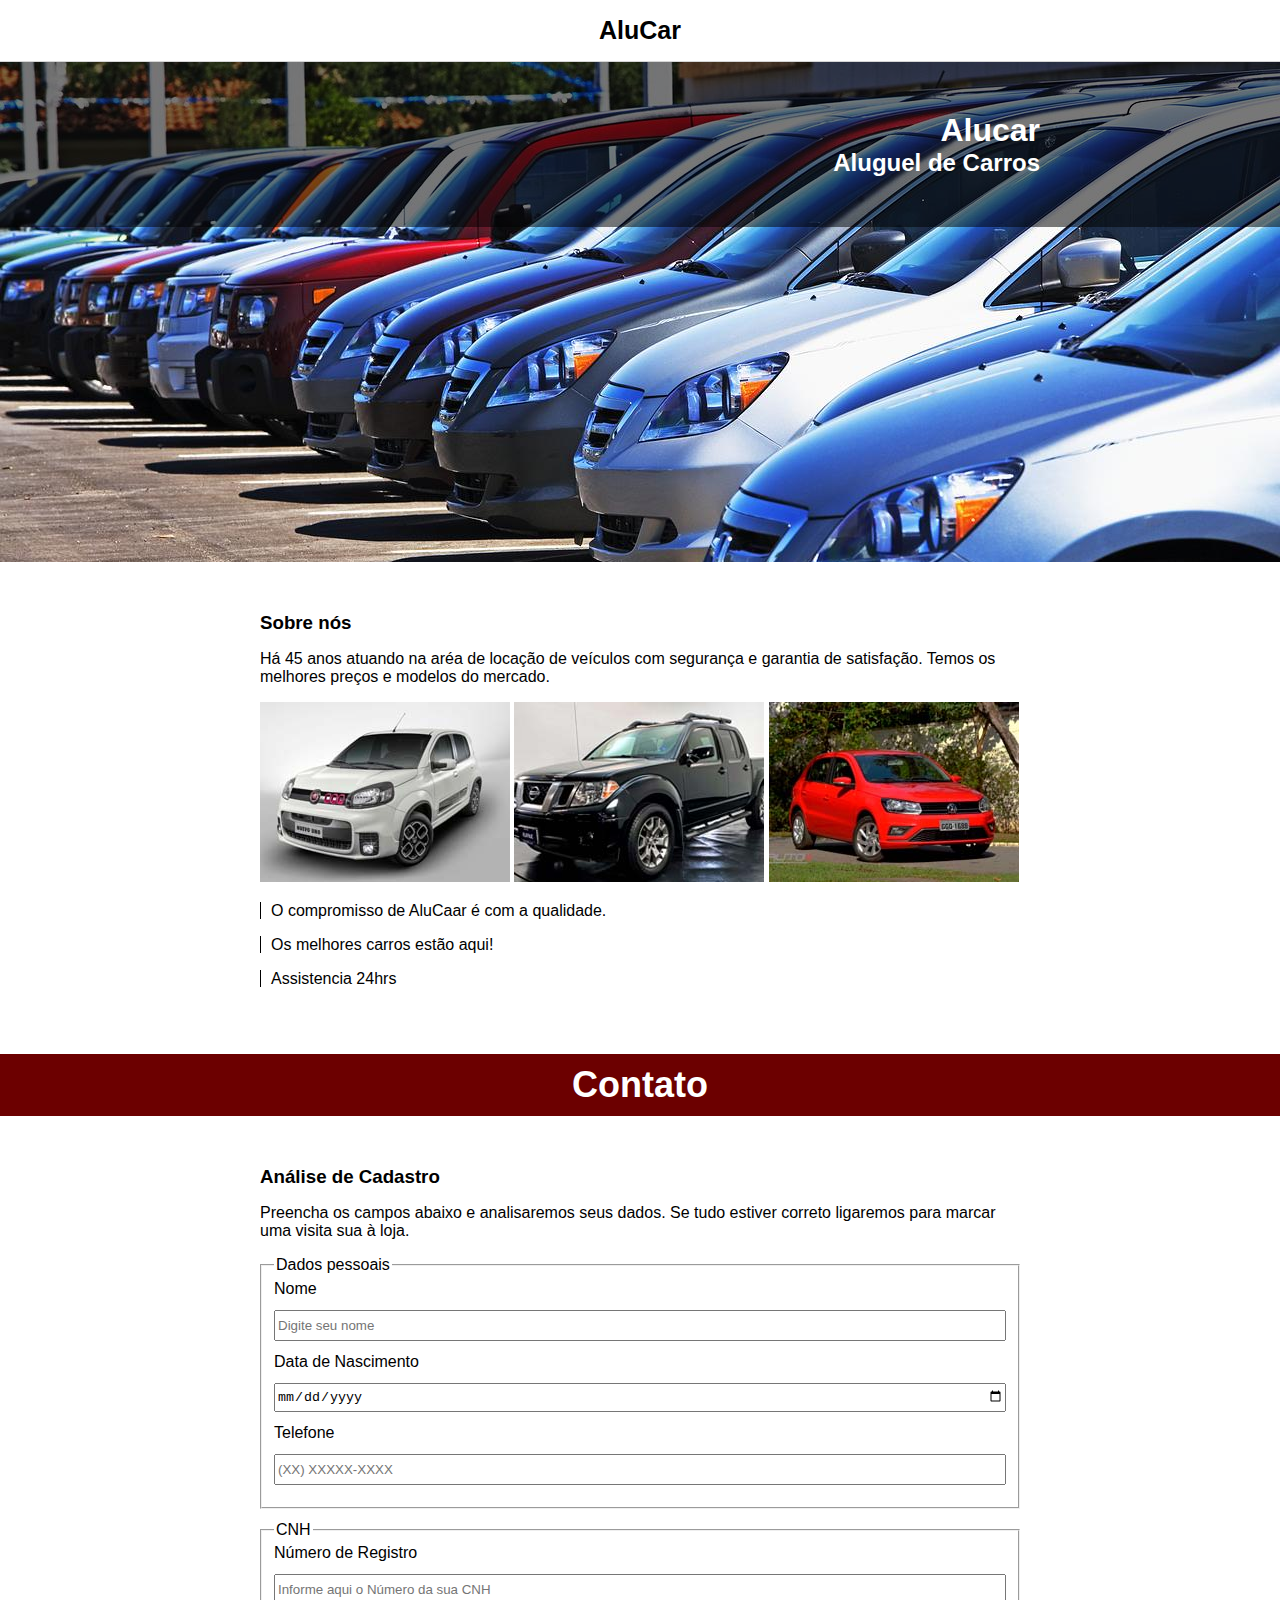
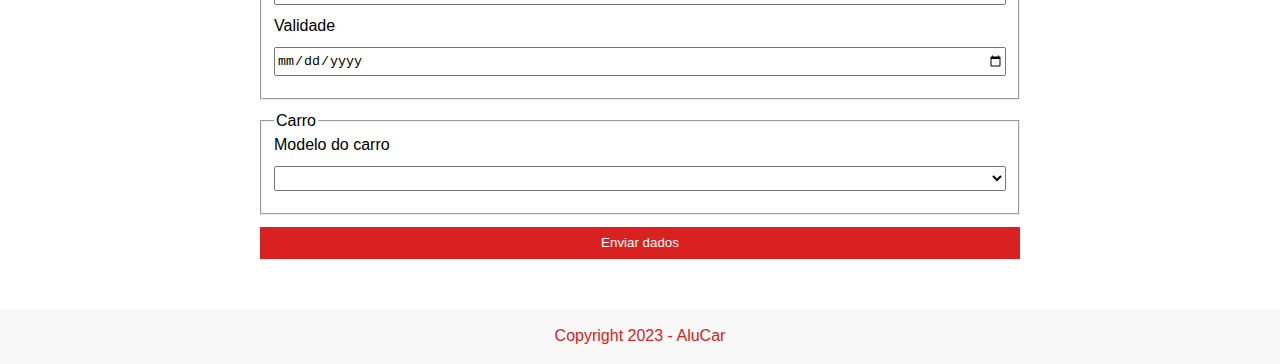
<file: aluguel-carros/assets/Alucar.html>
<!DOCTYPE html>
<html lang="pt-Br">
<head>
    <meta charset="UTF-8">
    <meta http-equiv="X-UA-Compatible" content="IE=edge">
    <meta name="viewport" content="width=device-width, initial-scale=1.0">
    <link rel="stylesheet" href="estilo.css"/>
    <title>AluCar</title>
</head>
<body>
    <header class="secao-topo">
        <p class="secao-largura-limitada">AluCar</p>
    </header>

    <Section class="secao-background-capa">
        <div class="secao-background-conteudo">
            <div class="secao-largura-limitada">
                <h1>Alucar</h1>
                <h2>Aluguel de Carros</h2>
            </div>
        </div>
    </Section>

    <section class="secao-largura-limitada secao-conteudo">
        <h3>Sobre nós</h3>
        <p>Há 45 anos atuando na aréa de locação de veículos com segurança e garantia de satisfação. Temos os melhores preços e modelos do mercado.</p>
        <img class="img-conteudo" src="img/img1.jpg" title="fiat1"/>
        <img class="img-conteudo" src="img/img2.jpg" title="caroGrande"/>
        <img class="img-conteudo" src="img/img3.jpg" title="gol"/>
        <p><span>O compromisso de AluCaar é com a qualidade.</span></p>
        <p><span>Os melhores carros estão aqui!</span></p>
        <p><span>Assistencia 24hrs</span></p>
    </section>

    <div class="secao-divisao">
        <h3>Contato</h3>
    </div>

    <main>
        <section class="secao-largura-limitada secao-conteudo">
            <h3>Análise de Cadastro</h3>
            <p>Preencha os campos abaixo e analisaremos seus dados.
                Se tudo estiver correto ligaremos para marcar uma visita sua à loja.
            </p>
            <form method="post" action="https://www.devmedia.com.br/codigos/formularios/aula9/">

                <fieldset>
                    <legend>Dados pessoais</legend>
                    <div class="grupo-campo">
                        <label>Nome</label>
                        <input type="text" name="Nome" placeholder="Digite seu nome" required/>
                    </div>

                    <div class="grupo-campo">
                        <label>Data de Nascimento</label>
                        <input type="date" name="Data nascimento" required/>
                    </div>
                 
                    <div class="grupo-campo">
                        <label>Telefone</label>
                        <input type="tel" name="telefone" placeholder="(XX) XXXXX-XXXX" required/>
                    </div>
                </fieldset>
                
                <fieldset>
                    <legend>CNH</legend>
                    <div class="grupo-campo">
                        <label>Número de Registro</label>
                        <input type="number" name="numero_registro" placeholder="Informe aqui o Número da sua CNH" required/>
                    </div>

                    <div class="grupo-campo"">
                        <label>Validade</label>
                        <input type="date" name="validade" required/>
                    </div>
                </fieldset>

                <fieldset>  
                    <legend>Carro</legend>
                    <div class="grupo-campo">
                        <label>Modelo do carro</label>
                        <select name="carro" required></select>
                    </div>
                </fieldset>
                <button type="submit">Enviar dados</button>
            </form>
        </section>
    </main>

    <footer>
        <p>Copyright 2023 - AluCar</p>
    </footer>
</body>
</html>
</file>
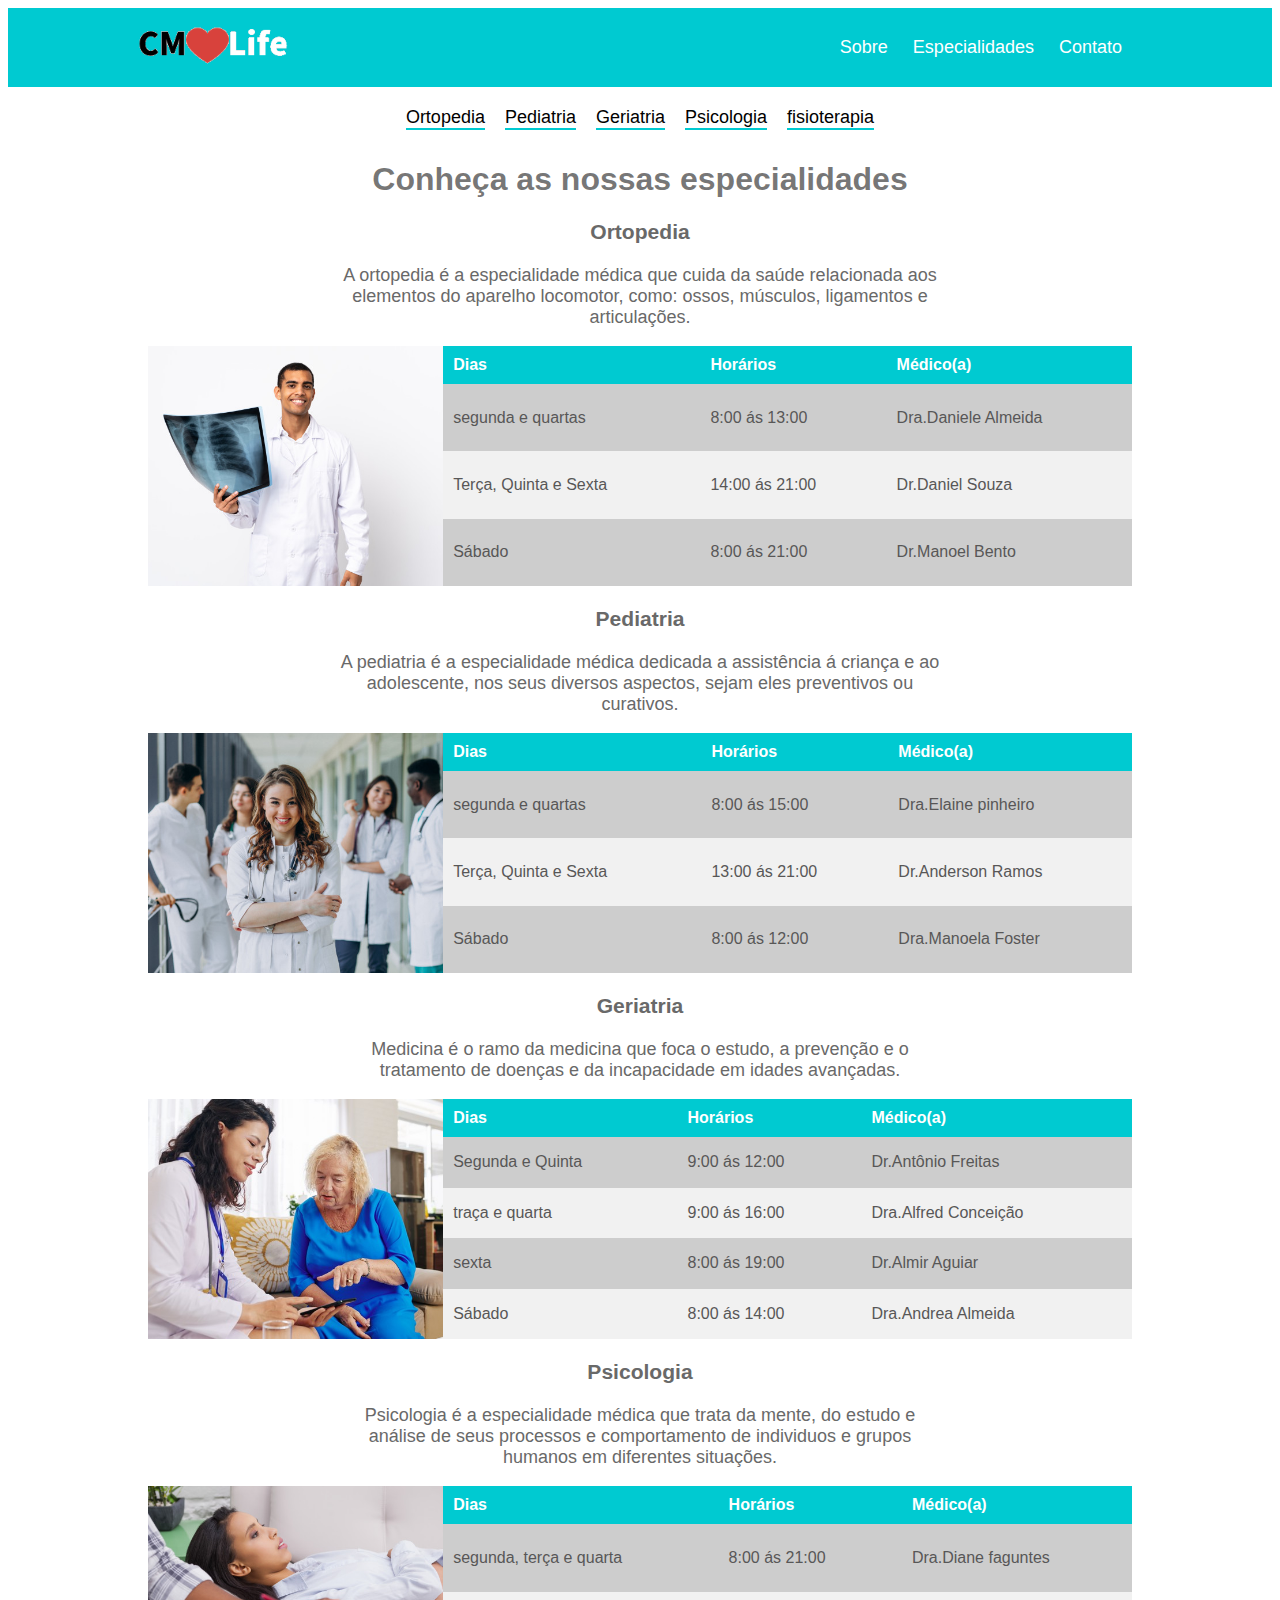
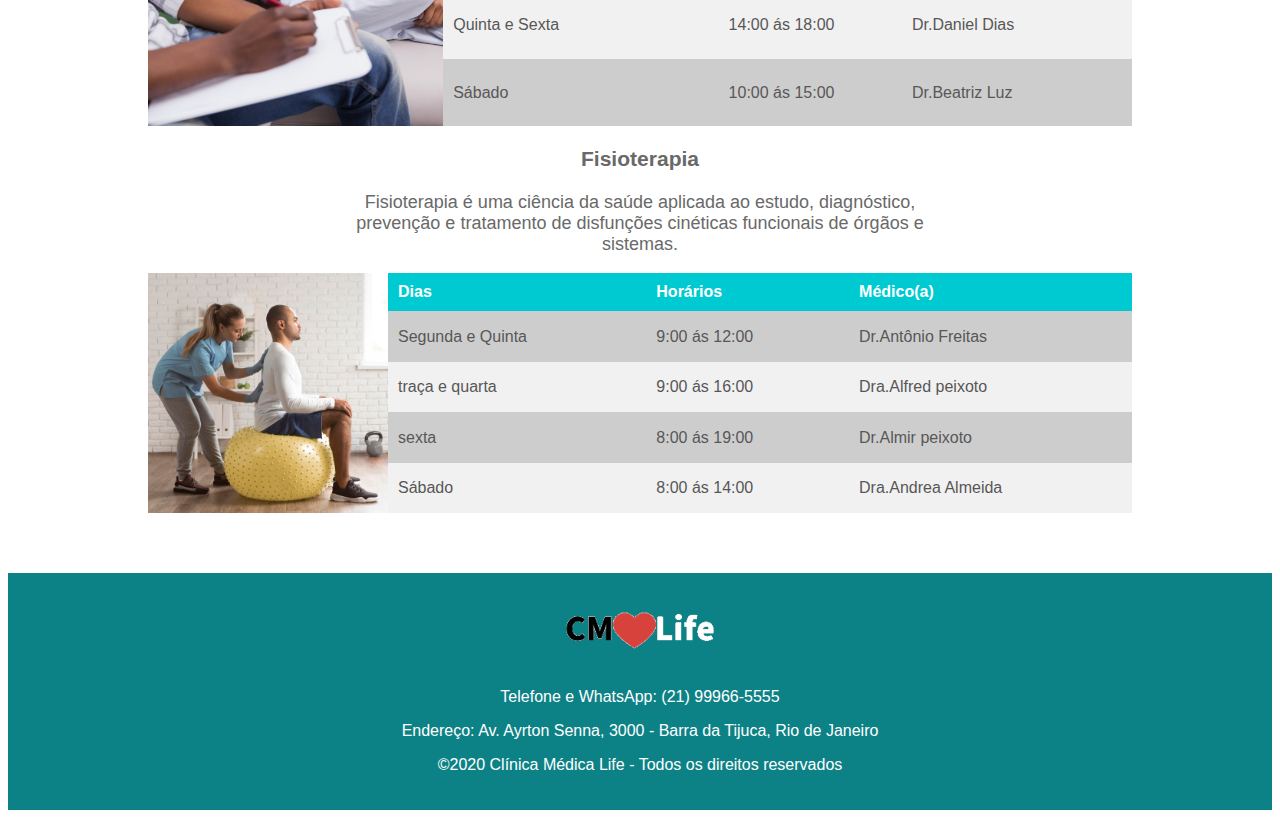
<file: clinica-medica/assets/especialidades.html>
<!DOCTYPE html>
<html lang="pt-br">
<head>
    <meta charset="UTF-8">
    <meta http-equiv="X-UA-Compatible" content="IE=edge">
    <link rel="stylesheet" href="css/estilo.css"/>
    <link rel="stylesheet" href="css/estilo-especialidade.css"/>
    <meta name="viewport" content="width=device-width, initial-scale=1.0">
    <title>CMLife - Especialidades</title>
</head>

<body>
    <header class="topo">
        <div class="limita-secao">
            <a href="index.html">
            <img src="logo.png" title="logo">
            </a>

            <nav class="links-topo">
                <a href="index.html#sobre">Sobre</a>
                <a href="especialidades.html">Especialidades</a>
                <a href="index.html#contato">Contato</a>
            </nav>
        </div>
    </header>

    <main>
    <section class="container-links-especialidade">
        <div class="limita-secao links-especialidade">
                <a href="#ortopedia">Ortopedia</a>
                <a href="#pediatria">Pediatria</a>
                <a href="#geriatria">Geriatria</a>
                <a href="#psicologia">Psicologia</a>
                <a href="#fisioterapia">fisioterapia</a>
        </div>

            <h1>Conheça as nossas especialidades</h1>
    </section>

    <section class="limita-secao secao-sobre" id="ortopedia">
        <div class="secao-conteudo">
            <h3>Ortopedia</h3>
            <p>A ortopedia é a especialidade médica que cuida da saúde relacionada aos elementos do aparelho locomotor, como: ossos, músculos, ligamentos e articulações.</p>
        </div>

        <div class="box-tabela">
            <img src="ortopedia.png" title="Medico-raio-x">

            <table class="tabela-especialista">
                <thead>
                    <tr>
                        <th>Dias</th>
                        <th>Horários</th>
                        <th>Médico(a)</th>
                    </tr>
                </thead>
                <tbody>
                    <tr>
                        <td>segunda e quartas</td>
                        <td>8:00 ás 13:00</td>
                        <td>Dra.Daniele Almeida</td>
                    </tr>
                    <tr>
                        <td>Terça, Quinta e Sexta</td>
                        <td>14:00 ás 21:00</td>
                        <td>Dr.Daniel Souza</td>
                    </tr>
                    <tr>
                        <td>Sábado</td>
                        <td>8:00 ás 21:00</td>
                        <td>Dr.Manoel Bento</td>
                    </tr>
                </tbody>
            </table>
        </div>
    </section>

    <section class="limita-secao sessao-especialidade" id="pediatria">
        <div class="secao-conteudo">
            <h3>Pediatria</h3>
            <p>A pediatria é a especialidade médica dedicada a assistência á criança e ao adolescente, nos seus diversos aspectos, sejam eles preventivos ou curativos.</p>
        </div>

        <div class="box-tabela">
            <img src="pediatra2.png" title="pediatra">

            <table class="tabela-especialista">
                <thead>
                    <tr>
                        <th>Dias</th>
                        <th>Horários</th>
                        <th>Médico(a)</th>
                    </tr>
                </thead>
                <tbody>
                    <tr>
                        <td>segunda e quartas</td>
                        <td>8:00 ás 15:00</td>
                        <td>Dra.Elaine pinheiro</td>
                    </tr>
                    <tr>
                        <td>Terça, Quinta e Sexta</td>
                        <td>13:00 ás 21:00</td>
                        <td>Dr.Anderson Ramos</td>
                    </tr>
                    <tr>
                        <td>Sábado</td>
                        <td>8:00 ás 12:00</td>
                        <td>Dra.Manoela Foster</td>
                    </tr>
                </tbody>
            </table>
        </div>
    </section>

    <section class="limita-secao sessao-especialidade" id="geriatria">
        <div class="secao-conteudo">
            <h3>Geriatria</h3>
            <p>Medicina é o ramo da medicina que foca o estudo, a prevenção e o tratamento de doenças e da incapacidade em idades avançadas.</p>
        </div>

        <div class="box-tabela">
            <img src="geriatra.png" title="Geriatria">

            <table class="tabela-especialista">
                <thead>
                    <tr>
                        <th>Dias</th>
                        <th>Horários</th>
                        <th>Médico(a)</th>
                    </tr>
                </thead>
                <tbody>
                    <tr>
                        <td>Segunda e Quinta</td>
                        <td>9:00 ás 12:00</td>
                        <td>Dr.Antônio Freitas</td>
                    </tr>
                    <tr>
                        <td>traça e quarta</td>
                        <td>9:00 ás 16:00</td>
                        <td>Dra.Alfred Conceição</td>
                    </tr>
                    <tr>
                        <td>sexta</td>
                        <td>8:00 ás 19:00</td>
                        <td>Dr.Almir Aguiar</td>
                    </tr>
                    <tr>
                        <td>Sábado</td>
                        <td>8:00 ás 14:00</td>
                        <td>Dra.Andrea Almeida</td>
                    </tr>
                </tbody>
            </table>
        </div>
    </section>

    <section class="limita-secao sessao-especialidade" id="psicologia">
        <div class="secao-conteudo">
            <h3>Psicologia</h3>
            <p> Psicologia é a especialidade médica que trata da mente, do estudo e análise de seus processos e comportamento de individuos e grupos humanos em diferentes situações.</p>
        </div>

        <div class="box-tabela">
            <img src="psicologo.png" title="psicologia">

            <table class="tabela-especialista">
                <thead>
                    <tr>
                        <th>Dias</th>
                        <th>Horários</th>
                        <th>Médico(a)</th>
                    </tr>
                </thead>
                <tbody>
                    <tr>
                        <td>segunda, terça e quarta</td>
                        <td>8:00 ás 21:00</td>
                        <td>Dra.Diane faguntes</td>
                    </tr>
                    <tr>
                        <td>Quinta e Sexta</td>
                        <td>14:00 ás 18:00</td>
                        <td>Dr.Daniel Dias</td>
                    </tr>
                    <tr>
                        <td>Sábado</td>
                        <td>10:00 ás 15:00</td>
                        <td>Dr.Beatriz Luz</td>
                    </tr>
                </tbody>
            </table>
        </div>
    </section>

    <section class="limita-secao sessao-especialidade" id="fisioterapia">
        <div class="secao-conteudo">
            <h3>Fisioterapia</h3>
            <p>Fisioterapia é uma ciência da saúde aplicada ao estudo, diagnóstico, prevenção e tratamento de disfunções cinéticas funcionais de órgãos e sistemas.</p>
        </div>

        <div class="box-tabela">
            <img src="fisioterapia.png" title="fisioterapia">

            <table class="tabela-especialista">
                <thead>
                    <tr>
                        <th>Dias</th>
                        <th>Horários</th>
                        <th>Médico(a)</th>
                    </tr>
                </thead>
                <tbody>
                    <tr>
                        <td>Segunda e Quinta</td>
                        <td>9:00 ás 12:00</td>
                        <td>Dr.Antônio Freitas</td>
                    </tr>
                    <tr>
                        <td>traça e quarta</td>
                        <td>9:00 ás 16:00</td>
                        <td>Dra.Alfred peixoto</td>
                    </tr>
                    <tr>
                        <td>sexta</td>
                        <td>8:00 ás 19:00</td>
                        <td>Dr.Almir peixoto</td>
                    </tr>
                    <tr>
                        <td>Sábado</td>
                        <td>8:00 ás 14:00</td>
                        <td>Dra.Andrea Almeida</td>
                    </tr>
                </tbody>
            </table>
        </div>
    </section>
    </main>

    <footer>
        <div class="limita-secao">
         <img src="logo.png">
          <p>Telefone e WhatsApp: (21) 99966-5555</p>
          <p>Endereço: Av. Ayrton Senna, 3000 - Barra da Tijuca, Rio de Janeiro</p>
          <p>©2020 Clínica Médica Life  - Todos os direitos reservados</p>
        </div>
    </footer>
</body>
</html>
</file>
<file: pousada_web/estilo.css>
body{
    font-family: 'source sans pro', sans-serif;
    margin: 0;
    padding: 0;
}

.container{
    max-width: 1024px;
}

.topo{
    width: 100%;
    background-color: white;
    border: 3px;
    border-color: white;
    border-style: solid; 
    position: fixed;
    top: 0;
}

.topo .container{
    display:flex;
    align-items: center;
    justify-content: space-between;
    height: 60px;
    padding: 0 10px;
    margin: 0 auto;
}

.tamanho-maximo-container{
    max-width: 1024px;
    margin: 0 auto;
}

.container-logotipo{
    color: black;
    text-decoration: none;
    margin: 0 40px 0 0;
    font-size: 24px;
}

.logotipo-span{
    color:cornflowerblue ;
}

.link-topo{
    font-size: 16px;
    text-decoration: none;
    color: dimgrey;
    padding: 10px;
    text-transform: uppercase;
}

.destaque-link a:hover{
    background: gray;
    color: #ffff;
}
/*-------------------------------------*/

.container-com-fundo{
    background-image: url(assets/img-fundo.jpg);
    background-size: cover;
    height: 100vh;
    background-repeat: no-repeat;

    display: flex;
    align-items: center;
    justify-content: center;
    
}

.fundo-transparente{
    border: 1px solid #ffff;
    border-radius: 5px;
    padding: 10px;
    font-size: 27px;
    background-color: #0a9077b3;
    text-align: center;
    color: rgba(255, 255, 255, 0.895);
}

.secao-container{
    text-align: center;
    margin-bottom: 50px;
    padding-top: 50px;
    color:rgba(68, 66, 66, 0.956)
}

.secao-container h2{
    font-size: 30px;
    font-weight: 300;
    text-transform: uppercase;
}

.secao-container p{
    font-size: 18px;
}

/*-----------------------------------*/



.alinhamento-quartos{
    display: flex;
  justify-content: space-between;
}

.container-quartos{
    border-bottom: 2px solid rgb(9, 164, 136);
    padding: 20px;
    margin-right: 30px;
}

.container-quartos a{
    text-decoration: none;
    display: flex;
    justify-content: center;
    flex-wrap: nowrap;
    color: rgba(41, 38, 38, 0.897);
    text-transform: uppercase;
    font-size: 15px;
    padding-top: 10px;
    font-weight:500;
}

.container-quartos img:hover{
    border: 3px solid gray;
}

img {
    width: 100%;
}

/*-----------------------------------*/

.descricoes{
    display: flex;
    flex-wrap: wrap;
    justify-content: space-between;
    padding-bottom: 50px ;
}

.descricao{
    display: flex;
    width: 45%;
    margin: 0 10px;
    align-items: center;
    justify-content: space-between;
}

.descricao-conteudo{
    flex: 1 1 auto;
}

.descricao-img{
    width: 110px;
    height: 105px;
    margin-left: 10px;
    object-fit: cover;
}

 /*---------------------------------------*/

.rodape{
    background-color: #49997d;;
    color: white;
}

.rodape h4{
    font-size: 20px ;
}

.rodape-container{
    display: flex;
    flex-wrap: wrap;
    justify-content: space-between;
}

.link-rodape{
    text-decoration: none;
    color: white;
    margin-right: 10px;
}

.rodape-img{
    width: 30px;
    margin-right: 10px;
}

.rodape-copy{
    text-align: center;
    padding: 20px;
    border-top: 1px solid #3b7863;
    color: #fff;
    font-weight: 600;
    width: 100%;
}

.rodape-info{
    display: flex;
    align-items: center;
    width: 23%;
}
</file>
<file: projeto_paraty/estilo.css>
body{
    margin: 0;
    padding: 0;
}

*{
    box-sizing: border-box;
    font-family: 'poppins', sans-serif;
}

header div{
    width: 100%;
    display: flex;
    justify-content: space-between;
    align-items: center;
    padding: 10px 15px;
}

.limita_secao{
    max-width: 1024px;
    margin: 0 auto;
}

header img{
    width: 150px;
}

header nav{
    font-size: 18px;
}

a{
    text-decoration: none;
    color: rgb(102, 99, 99);
    padding: 8px;
    margin: 0 5px;

}

header a:hover{
    border-radius: 4px;
    background-color: rgba(128, 128, 128, 0.534);
    
}

section{
    padding: 60px 20px;
}

.secao_capa{
position: relative;
width: 100%;
height: 100%;
text-align: center;
background-image: url(img/bg-estacao.jpg);
background-repeat: no-repeat;
background-size: cover;
}

.secao_capa::before{
    content: "";
    width: 100%;
    height: 100%;
    background-color: black;
    opacity: 0.5;
    position: absolute;
    top: 0;
    left: 0;
}

.secao_capa div{
    position: relative;
    top: 0;
    left: 0;
    width: 100%;
    height: 100%;
    display: flex;
    flex-direction: column;
    justify-content: center;
    text-transform: uppercase;
    padding: 60px 20px;
    z-index: 1;
}

.secao_capa h1{
    font-size: 80px;
}

.secao_capa h2{
    font-size: 35px;
}

.secao_capa h1, .secao_capa h2 {
    margin: 0;
    color: #ffffff;
    text-shadow: 1px 1px 5px black;
}

h3 {
    font-size: 32px;
    text-align: center;
    margin: 0 0 40px 0;
}

.secao-destaque img:first-of-type {
    width: 100%;
}

p{
    line-height: 32px;
}

.secao-destaque p::first-letter{
    font-size: 18px;
    font-weight: bold;
}

.secao-pontos{
    background: #e9e9e9;
}

ul{
    list-style: none;
    padding: 0;
}

li {
    display: flex;
    align-items: center;
    margin: 12px 0 0px 0;
}

li::before {
    content: "";
    width: 20px;
    height: 20px;
    background-image: url("img/seta.png");
    margin: 0 6px 0 0;
}

.galeria {
    width: 100%;
}

.galeria img {
    width: calc((100%/3) - 3px);
    opacity: 0.6;
}

.galeria img:hover {
    opacity: 1;
}

footer {
    width: 100%;
    height: 50px;
    margin: 25px 0 0 0;
    background: yellow;
    display: flex;
    justify-content: center;
    align-items: center;
}

.voltar {
    position: fixed;
    bottom: 8px;
    right: 10px;
}

.voltar img{
    border: 0.3px solid #ffffff8f;
    border-radius: 100%;
    width: 60px;
    height: 60px;
    background-color: #4e4d4d;
    opacity: 0.5;
}

.voltar img:hover{
    background-color: black;
    border-radius: 30px;
    opacity: 5;
}
</file>
<file: agencia_de_viagens/estilo.css>
* {
    margin: 0;
    padding: 0;
}

body {
    background-color: #80808029;
    font-family: 'raleway';
}

header {
    width: 100%;
    height: 55px;
    background-color: #fff;
    display: flex;
    justify-content: center;
}

.logo-topo {
    width: 32px;
    height: 32px;
}

.topo {
    width: 100%;
    height: 100%;
    display: flex;
    justify-content: flex-start;
    align-items: center;
}

.limite-largura {
    max-width: 1024px;
}

.topo-titulo {
    font-size: 24px;
    color: #5d15d1;
    margin: 0 0 0 10px;
}

/*-------Tabela---------*/

.orcamento-fundo {
    width: 100%;
    height: auto;
    background-image: url(imagens/bahia.jpg);
    background-repeat: no-repeat;
    background-size: cover;
    background-attachment: fixed;
}

.orcamento-area {
    width: 100%;
    height: auto;
    margin: 0 auto;
    padding: 50px 0;
}

.orcamento-cabecalho {
    width: 100%;
    height: 35px;
    display: flex;
    justify-content: center;
    align-items: center;
    background-color: #5d15d1;
}

.orcamento-logo {
    width: 20px;
    height: 20px;
    transform: rotate(-45deg);
}

.orcamento-descricao {
    font-size: 14px;
    color: #fff;
    margin-right: 5px;
    padding: 3px;
}

.orcamento-area-formulario {
    background-color: #fff;
    width: 100%;
    padding: 30px 25px 20px 25px;
    box-sizing: border-box;
}

.orcamento-subtitulo-formulario {
    font-size: 22px;
    margin-bottom: 24px;
}

/*-------Formulario---------*/

.formulario {
    display: flex;
    flex-direction: column;
}

.formulario label {
    font-size: 16px;
}

.formulario input, .formulario select{
    width: 100%;
    height: 32px;
    margin-top: 10px;
    margin-bottom: 10px;
}

.formulario input {
    padding: 0 5px;
    box-sizing: border-box;
}

.formulario select {
    padding: 0 3px;
}

.formulario-campo-duplo {
    display: flex;
    justify-content: space-between;
}

.formulario-campo-duplo div {
    width: calc(50% - 10px);
}

.radio {
    width: 100%;
    display: flex;
    justify-content: flex-start;
}

.radio div {
    display: flex;
    align-items: center;
    width: 120px !important;
}

.radio input {
    width: 15px;
}

.radio label{
    margin: 0 0 0 8px
}

.formulario button {
    width: 160px;
    height: 32px;
    border: none;
    color: #fff;
    background-color: #5d15d1;
    margin-top: 12px;
}


/*-----Secao_ofertas-----*/

.secao-ofertas, .secao-natureza {
    display: flex;
    flex-direction: column;
    width: 100%;
    height: auto;
    margin: 32px auto 0 auto;
}

.titulo-ofertas, .titulo-natureza{
    font-size: 20px;
    margin-bottom: 10px;
}

.descricao-ofertas, .subtitulo-natureza{
    font-size: 16px;
    margin-bottom: 15px;
    font-weight: normal;
}

.descricao-ofertas span {
    font-weight: bold;
}

.ofertas-imagens {
    width: 100%;
    height: 375px;
    display: flex;
    justify-content: space-between;
}

.oferta-imagem-destaque {
    position: relative;
    width: calc(50% - 10px);
    height: 100%;
}

.oferta-quatro-imagens {
    width: calc(50% - 10px);
    height: 100%;
    display:flex;
    flex-wrap: wrap;
    flex-direction: column;
    justify-content: space-between;
}
.oferta-quatro-imagens figure {
    position: relative;
    width: calc(50% - 10px);
    height: calc(50% - 10px);
    margin: 0 6px;
}

.oferta-imagem-destaque img, .oferta-quatro-imagens img {
    object-fit: cover;
    width: 100%;
    height: 100%;
}

.oferta-imagem-destaque figcaption, .oferta-quatro-imagens figcaption {
    position: absolute;
    left: 0;
    bottom: 0;
    width: 100%;
    font-size: 17px;
    color: #fff;
    background-color: rgba(0, 0, 0, 50%);
    padding: 5px 10px;
    box-sizing: border-box;
}

/*-----secao_natureza-----*/

.natureza-duas-imagens {
    width: 100%;
    height: auto;
    display: flex;
    justify-content: space-between;
}

.natureza-imagem {
    width: calc(50% - 10px);
    height: 100%;
}

.natureza-imagem img {
    object-fit: cover;
    width: 100%;
    height: 100%;
}

.natureza-imagem div {
    width: 100%;
    padding: 20px;
    background-color: #fff;
    box-sizing: border-box;
}

.natureza-imagem h3{
    font-size: 16px;
}

.natureza-imagem p{
    font-size: 14px;
    margin: 15px 0 0 0px;
    color: gray;
}


footer {
    width: 100%;
    margin: 32px 0 0 0;
    background-color: #5d15d1;
}

.secao-rodape {
    display: flex;
    justify-content: space-between;
    margin: 0 auto;
}

.conteudo-rodape {
    display: flex;
    flex-direction: column;
    padding: 15px 0;
}

.conteudo-rodape h3{
    font-size: 20px;
    color: #fff;
    margin-bottom: 15px;
}

.conteudo-rodape div {
    display: flex;
    align-items: center;
    margin: 5px 0;
}

.conteudo-rodape img {
    width: 18px;
}

.conteudo-rodape span {
    color: #fff;
    font-size: 14px;
    margin-left: 10px ;
}

/*-----Media-queries-----*/

@media (max-width: 1100px) {
    .limite-largura {width: 90%;}
}

@media (max-width: 768px) {
    .formulario button {
        width: 100%;
    }
    .ofertas-imagens {
        display: flex;
        flex-direction: column;
        height: 100%;
    }

    .oferta-quatro-imagens {
        width: 100%;
    }
    .oferta-imagem-destaque, .oferta-quatro-imagens figure {
        width: 100%;
        height: 255px;
        margin: 15px 0 0 0;
    }
    .natureza-duas-imagens {
        flex-direction: column;
    }
    .natureza-imagem {
        width: 100%;
        margin: 15px 0 0 0;
    }
    .secao-rodape {
        flex-direction: column;
        align-items: center;
    }
    .conteudo-rodape {
        width: 250px;
    }
}

@media (max-width: 540px) {
    .formulario-campo-duplo, .radio {
        display: flex;
        flex-direction: column;
    }
    .formulario-campo-duplo div, .radio div {
        width: 100%;        
    }
}
</file>
<file: imobiliaria_css/estilo.css>
body{
    margin: 0;
    font-family: tahoma;
}

.secao{
    text-align: center;
    padding-top: 30px;
    padding-bottom: 30px;
}

.paragrafo{
    margin: 10px auto;
    text-align: justify;
    width: 980px;
    font-size: 18px;
    line-height: 28px;
}


.topo{
    background-color:#afddfb;
}

.topo img{
    width: 150px;
}

.paragrafo-topo{
    margin-top: 15px;
    margin-bottom: 25px;
    text-align: center;
}

.secao-botaos{
    font-size: 18px;
    color: #1d1d1dc9;
    border-bottom: 2px solid;
    border-color: #1d1d1d;
    text-decoration: none;
    margin-top: 0px;
    margin-bottom: 0px;
    margin-left: 10px;
    margin-right: 10px;
}

.secao-banner{
    margin: 50px;
    padding: 0px;
}

.texto-azul{
    color: #1d80c1;
}

.texto-amarelo{
    color: #fff81b;
}

h1{
    color: #1d1d1d;
    margin-bottom: 5px;
}

h2{
    color: #1c81c0;
}

.imagem{
    width: 450px;
}

span{
    font-weight: bold;
}

.secao-servicos, .secao-contato{
    background-color: #1c80c1;
}

h3{
    color: white;
    font-size: 28px;
    line-height: 42px;
}

.paragrafo-servicos{
    color:white;
    line-height: 42px;
    font-size: 22px;
    text-align: center;
    width: 700px;
}

.lista-servicos{
    margin: 40px auto 40px;
    width: 135px;
}

.item-lista-servicos{
    color: white;
    line-height: 42px;
    text-align: left;
    font-size: 22px;
}

.contato{
    color: white;
    background-color: #1d1d1d;
    padding: 13px;
    margin-top: 30px;
    margin-bottom: 30px;
}

.links-gmail{
    margin: 40px auto 40px;
    width: 210px;
}

.item-lista-contato{
    margin-top: 15px;
    text-align: center;
    font-size: 18px;
}

.link-contato{
    background-color: white;
    color:#1d7fc1de;
    padding: 2px 5px ;
    border-radius: 5px;
}
</file>
<file: pousada_web/estilo-quartos.css>
.titulo-galeria{
    height: 30vh;
}

.quarto-img{
   width: 33%;
   padding-bottom: 10px;
}

.quarto-informacao{
    display: flex;
    justify-content: space-between;
    flex-wrap: wrap;
}

.quarto-informacao li{
    width: 25%;
    text-align: left;
    margin-top: 10px;
}
</file>
<file: aluguel-carros/assets/estilo.css>
body{
    margin: 0;
    font-family: sans-serif;
}



.secao-topo {
    border-bottom: 1px solid #d5d5d5;
}

.secao-topo p{
    text-align: center;
    padding: 16px;
    font-size: 25px;
    font-weight: bold;
    box-sizing: border-box;
}

.secao-largura-limitada {
    width: 100%;
    max-width: 800px;
    margin: 0 auto;
}

/*secao-capa-de-fudo*/

h1,h2{
    color: #fff;
    margin: 0;
}

.secao-background-capa{
    min-height: 500px;
    background-image: url("img/capa.jpg");
    background-size: cover;
}

.secao-background-conteudo{
    text-align: right;
    background: #00000085;
    padding: 50px 20px;
}

/*secao-conteudo*/

h3 {
    margin: 0;
}

.secao-conteudo {
    padding: 50px 20px;
    box-sizing: border-box;
}

.img-conteudo {
    width: 250px;
    height: 180px;
    object-fit: contain;
}

.secao-conteudo span {
    border-left: solid 1px;
    padding-left: 10px;
    font-size: 16px;
}

/*secao-divisao*/

.secao-divisao h3 {
    background-color: #6c0000;
    font-size: 36px;
    color: #fff;
    text-align: center;
    margin: 0 auto;
    padding: 10px;
}

/*capo-formularios*/

.grupo-campo {
    display: flex;
    flex-direction: column;
}

.secao-conteudo fieldset {
    margin: 12px 0;
    display: flex;
    flex-direction: column;
}

.grupo-campo input, .grupo-campo select {
    margin: 12px 0;
    height: 25px;
}

.secao-conteudo button{
    width: 100%;
    height: 32px;
    border: none;
    color: #fff;
    background: #d92121;
}

footer {
    display: flex;
    justify-content: center;
    align-items: center;
    width: 100%;
    height: 55px;
    position: relative;
    bottom: 0;
    padding: 20px;
    box-sizing: border-box;
    background-color: #f8f8f8;
}

footer p{
    color: #d92121;
    text-align: center;
}
</file>
<file: clinica-medica/assets/css/estilo.css>
*{
    box-sizing: border-box;
}

body{
    font-family: 'Source Sans Pro', sans-serif;
 
}

 h2, p, h3{
   color: dimgray;
}

main {
    color: #0000008c;
    margin-bottom: 60px;
  }

/*barra-topo*/

.topo{
    background-color: #00cad1;

}

.links-topo {
    margin-left: 15px;
    padding: 10px;
}

.links-topo a{
    color: #fff;
    text-decoration: none;
    padding: 10px;
}

.links-topo a:hover{
   color: dimgray;
}


header div{
    width: 100%;
    display: flex;
    justify-content: space-between;
    align-items: center;
    padding: 10px 15px;
    min-height: 60px;
    padding: 0 10px;
    margin: 0 auto;
}

.limita-secao{
    max-width: 1024px;
    margin: 0 auto;
}

header img{
    width: 150px;
}

header nav{
    font-size: 18px;
}


/*capa*/

.container-capa{
    position: relative;
    width: 100%;
    height: 500px;
    background-image: url('../recepcao.png');
    background-repeat: no-repeat;
    background-size: cover;
}

.container-titulo{
    color: #fff;
    height: 100%;
    display: flex;
    align-items: center;
}

.container-capa h1{
    text-transform: uppercase;
    font-weight: 500;
    font-size: 30px;
}


/*conteudo-lista*/

.secao-conteudo{
    text-align: center;
    max-width: 600px;
    margin: 0 auto;
    font-size: 18px;
}

.secao-conteudo h2 h3{
    margin:0;
}

.box-sobre{
    display: flex;
    justify-content: center;
    align-items: center;
    color: dimgray;
}

.box-sobre h3{
    text-transform: uppercase;
    font-weight: 500;
}

/*especialidades*/

.box-especialidade{
    box-shadow: 0 1px 8px ;
    border-radius: 4px;
    margin: 20px;
    width: calc(100% / 3 - 40px);
}

.box-especialidades{
    display: flex;
    flex-wrap: wrap;
}

.box-especialidade img{
    width: 100%;
}

.box-especialidade figcaption{
    text-align: center;
    text-transform: uppercase;
    color: dimgray;
    padding: 10px;
}

/*botao-horario*/

.link-horario {
    text-decoration: none;
    color: #fff;
    text-transform: uppercase;
    background-color: #0d8286;
    border: solid 10px #0d8286;
}

.box-link-horario{
    text-align: center;
    padding: 50px;
}

/*localizacao*/

.localizacao {
    padding: 15px;
}

.localizacao:hover{
    box-shadow: 0 0 20px;
}

/*rodape*/

footer{
    background-color: #0d8286;
    padding: 20px;
}

footer p{
    color: #fff;
}

footer img{
    width: 150px;
}

footer .limita-secao{
    text-align: center;
}

/*media queries*/



@media (max-width: 425px) {
    .topo .limita-secao{flex-direction: column;}
    .links-topo { border-top: solid 1px #278185 ; justify-content: space-around;}
    .box-especialidades {justify-content: center;}
}

@media (max-width: 768px) {
    .container-capa { height: 300px;}
    .box-sobre img { display: none;}
    .box-especialidades {justify-content: center;}
    .box-especialidade {
      width: calc(100% / 2 - 40px);
    }
  }
  
  @media (max-width: 425px) {
    .container-capa { height: 200px;}
    .container-capa h1 { font-size: 28px;}
    .box-especialidade {
      width: 100%;
    }
  }


  @media (max-width: 1024px) {
     .container-capa {height: 400px;}
  }
</file>
<file: clinica-medica/assets/css/estilo-especialidade.css>
.container-links-especialidade {
    text-align: center;
    padding: 0 20px;
}

.links-especialidade {
    display: flex;
    justify-content: center;
    flex-wrap: wrap;
    margin-top: 20px;
    text-align: center;
}

.links-especialidade a{
    text-decoration: none;
    border-bottom: solid 2px #00cad1;
    color: black;
    margin: 0 10px 10px;
    font-size: 18px;
}


.links-especialidade a:hover {
    color: #00cad1;
}

/*tabelas*/


.box-tabela {
  display: flex;
  height: 240px;
  padding: 0 20px;
}

.box-tabela img {
    width: 30%;
    height: 100%;
    object-fit: cover;
}

.tabela-especialista {
    border-spacing: 0;
    text-align: left;
    width: 70%;
    height: 100%;
  }

  .tabela-especialista thead tr {
    background-color: #00cad1;
    color: #fff;
  }
  
  .tabela-especialista tr {
    background-color: #f1f1f1;
    color: #585757;
    font-weight: 500;
  }

  .tabela-especialista tbody tr:nth-of-type(odd) {
    background-color: #cdcdcd;
    border: 1px solid #f1f1f1;
  }

  .tabela-especialista th, .tabela-especialista td {
    padding: 10px;
  }

  .tabela-especialista {
    width: 100%;
  }


  /*media queries*/

  @media (max-width: 768px) {
    .box-tabela img { display: none;}
  }

  @media (max-width: 425px) {
    .box-tabela { padding: 0; }
  }
</file>
